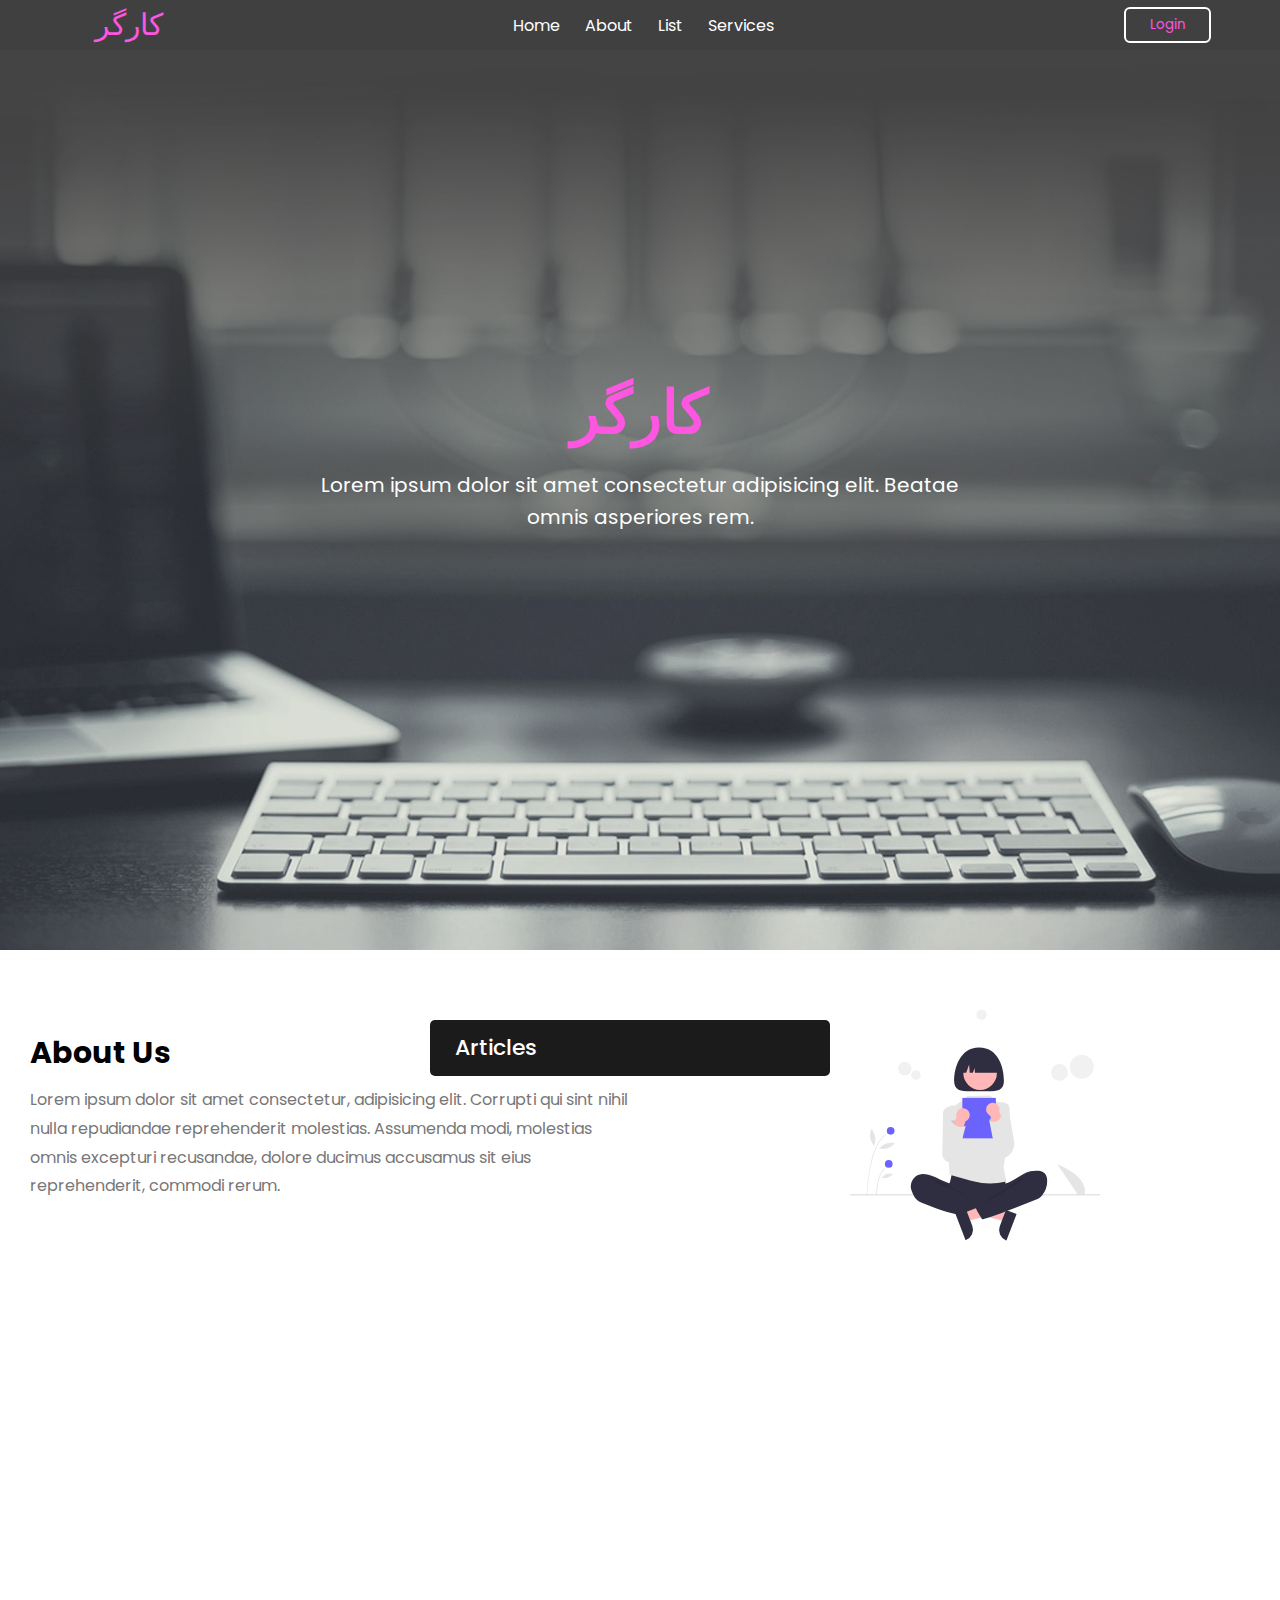
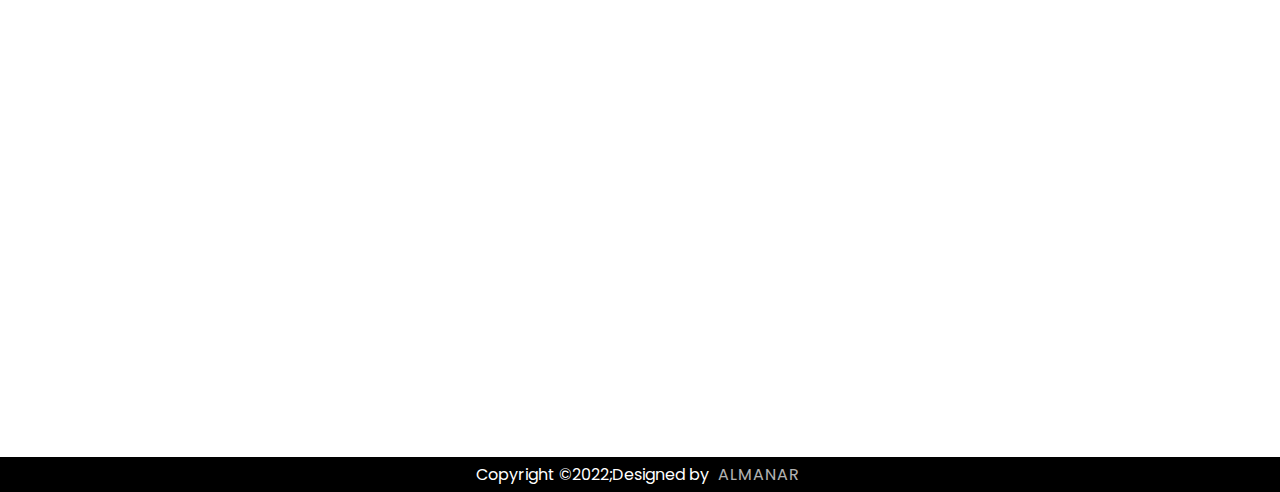
<file: index.html>
<!DOCTYPE html>
<html lang="en">
<head>
    <meta charset="UTF-8">
    <meta http-equiv="X-UA-Compatible" content="IE=edge">
    <meta http-equiv="X-UA_Compatible" content="IE=edge">
    <meta name="viewport" content="width=device-width, initial-scale=1.0">
    <link rel="stylesheet" href="style.css">
    <link rel="stylesheet" href="https://cdnjs.cloudflare.com/ajax/libs/font-awesome/5.15.3/css/all.min.css" integrity="sha512-iBBXm8fW90+nuLcSKlbmrPcLa0OT92xO1BIsZ+ywDWZCvqsWgccV3gFoRBv0z+8dLJgyAHIhR35VZc2oM/gI1w==" crossorigin="anonymous" referrerpolicy="no-referrer" />
    <link rel="stylesheet" href="http://unicons.iconscout.com/release/v4.0.0/css/line.css" />
    <title>Archive</title>
</head>
<body>
    <div class="introduction-text">
        <h1>کارگر</h1>
        <p>Lorem ipsum dolor sit amet consectetur adipisicing elit. Beatae omnis asperiores rem. </p>
    </div>
</div>


    <header class="header">
        <nav class="nav">
            <a href="#" class="nav_logo">کارگر</a>
    
            <ul class="nav_items">
                <li class="nav_item">
                    <a href="#" class="nav_link">Home</a>
                    <a href="#" class="nav_link">About</a>
                    <a href="#" class="nav_link">List</a>
                    <a href="#" class="nav_link">Services</a>
                </li>
            </ul>
    
            <button class="button" id="form-open">Login</button>
        </nav>
    </header>

    <section class="home">
        <div class="form_container">
            <i class="uil uil_times form_close"></i>

            <div class="form login_form">
                <form action="#">
                    <h2>Login</h2>
                    <div class="input_box">
                        <input type="email" placeholder="Enter your email" required>
                        <i class="uil uil-envelope-alt email"></i>
                    </div>
                    <div class="input_box">
                        <input type="password" placeholder="Enter your password" required>
                        <i class="uil uil-lock password"></i>
                        <i class="uil uil-eye-slash pw_hide"></i>
                    </div>

                    <div class="option_field">
                        <span class="checkbox">
                            <input type="checkbox" id="check">
                            <label for="check">Remember me</label>
                        </span>
                        <a href="#" class="forget_pw">Forgot password?</a>
                    </div>

                    <button class="button">Login Now</button>

                    <div class="login_signup">
                        Don't have an account?<a href="#" id="login">Signup</a>
                    </div>
                </form>
            </div>

            <div class="form signup_form">
                <form action="#">
                    <h2>Signup</h2>
                    <div class="input_box">
                        <input type="email" placeholder="Create email" required>
                        <i class="uil uil-envelope-alt email"></i>
                    </div>
                    <div class="input_box">
                        <input type="password" placeholder="Confirm password" required>
                        <i class="uil uil-lock password"></i>
                        <i class="uil uil-eye-slash pw_hide"></i>
                    </div>

                    <div class="input_box">
                        <input type="password" placeholder="Enter your password" required>
                        <i class="uil uil-lock password"></i>
                        <i class="uil uil-eye-slash pw_hide"></i>
                    </div>
                    
                    <button class="button">Signup Now</button>

                    <div class="login_signup">
                        Already have an account?<a href="#" id="signup">Login</a>
                    </div>
                </form>
            </div>
        </div>
    </section>

    <div class="container">
        <div class="about-us" id="about">
            <div class="info-box">
                <h2>About Us</h2>
                <p>Lorem ipsum dolor sit amet consectetur, adipisicing elit. Corrupti qui sint nihil nulla repudiandae reprehenderit molestias. Assumenda modi, molestias omnis excepturi recusandae, dolore ducimus accusamus sit eius reprehenderit, commodi rerum.</p>
            </div>
            <div class="image-box">
                <img class="im" src="undraw_reading_re_29f8.svg" alt="">
            </div>
        </div>

     <!-- Start Articles -->

     <div class="Articles" id="Articles">
        <div class="container">
            <nav>
                <label for="btn" class="button">Articles
                        <!-- <i class="fa fa-caret-down" aria-hidden="true"></i> -->
                </label>
                <input type="checkbox" id="btn">
                <ul class="menu">
                    <li>
                        <label for="btn-1" class="first">Farsi</label>
                        <input type="checkbox" id="btn-1">
                        <ul>
                            <li><a href="farsi/index2.html">Kargar 1</a></li>
                            <li><a href="Magazinefarsi.html">Kargar 2</a></li>
                            <li><a href="#">Kargar 3</a></li>
                        </ul>
                    </li>
                        
                    <li>
                    <label for="btn-2" class="first">English</label>
                            
                        <input type="checkbox" id="btn-2">

                        <ul class="menu">
                            <li><a href="https://heyzine.com/flip-book/4d70320089.html">Kargar 1</a></li>
                            <li><a href="#">Kargar 2</a></li>
                            <li><a href="#">Kargar 3</a></li>
                        </ul>
                    </li>

                    <li>
                        <label for="btn-3" class="first">Arabic</label>
                        <input type="checkbox" id="btn-3">
                        <ul class="menu">
                            <li><a href="https://heyzine.com/flip-book/88a8a67ebb.html">Kargar 1</a></li>
                            <li><a href="#">Kargar 2</a></li>
                            <li><a href="#">Kargar 3</a></li>
                        </ul>
                    </li>
                </ul>   
            </nav>
        </div>
    </div>
        <!--  End Articles -->
    

        <div class="ben">

        </div>






    <footer>
        <!-- <div class="footercontainer">
            <div class="socialicons">
                <a href=""><i class="fa-brands fa-facebook"></i></a>
                <a href=""><i class="fa-brands fa-instagram"></i></a>
                <a href=""><i class="fa-brands fa-twitter"></i></a>
                <a href=""><i class="fa-brands fa-google-plus"></i></a>
                <a href=""><i class="fa-brands fa-youtube"></i></a>
            </div>
            <div class="footerNav">
                <ul>
                    <li><a href="">Home</a></li>
                    <li><a href="">News</a></li>
                    <li><a href="">About</a></li>
                    <li><a href="">Content Us</a></li>
                    <li><a href="">Our Team</a></li>
                </ul>
            </div>
        </div> -->
        <div class="footerBottem">
            <p>Copyright &copy;2022;Designed by <span class="designer">almanar</span></p>
        </div>
    </footer>
    <!-- End footer -->

    <script src="app.js"></script>
</body>
</html>
</file>
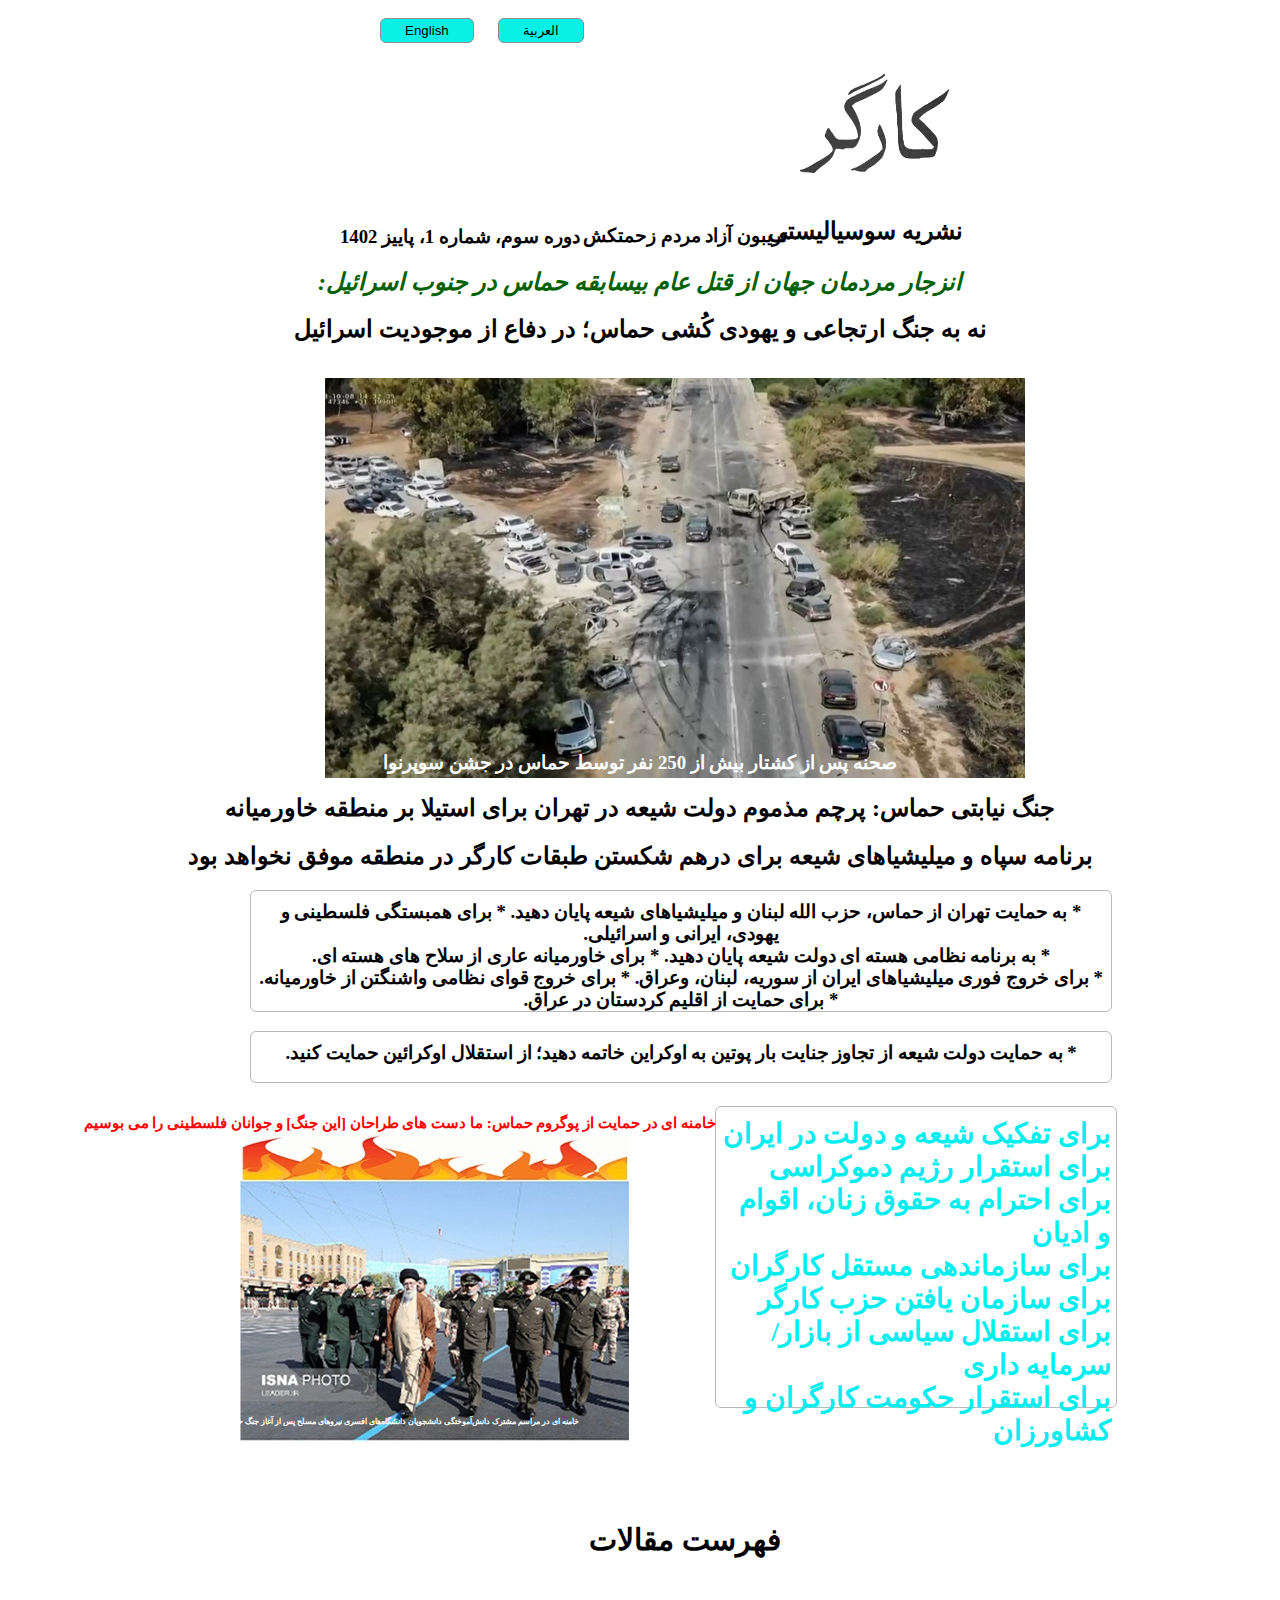
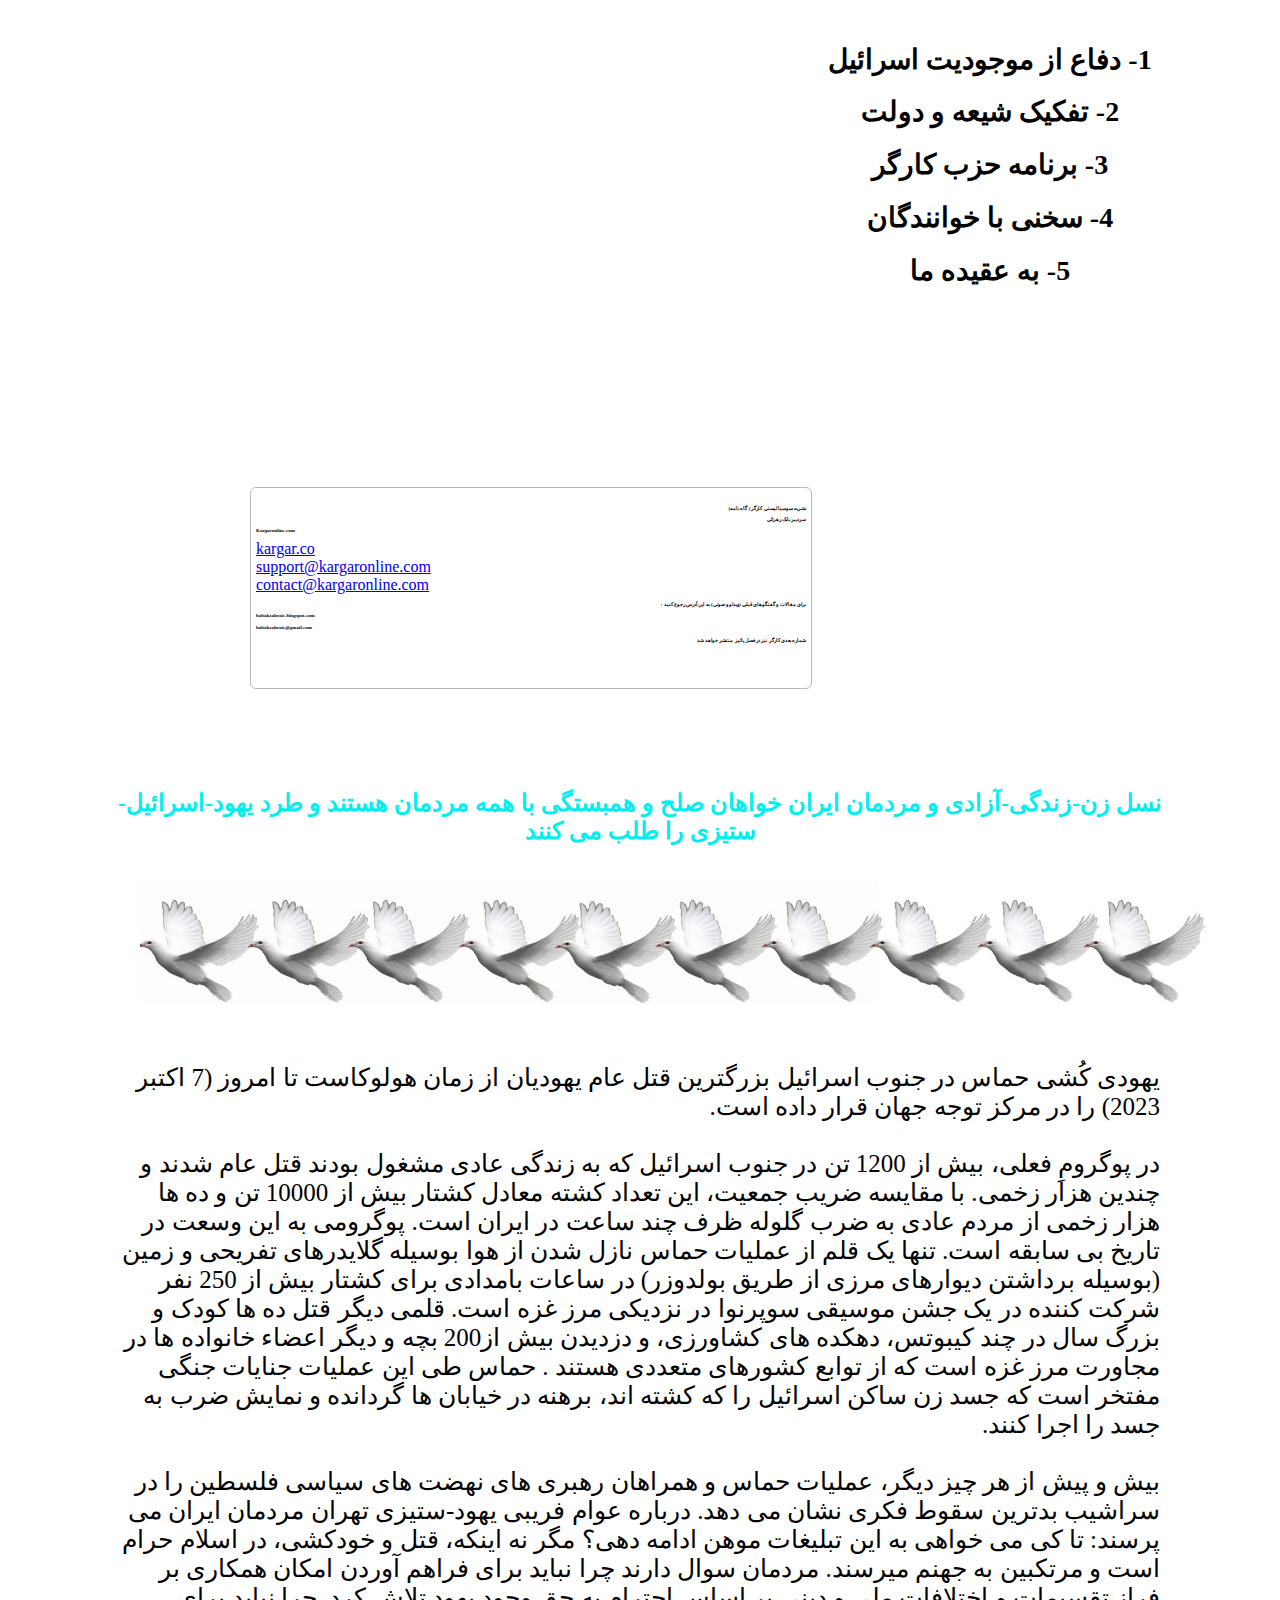
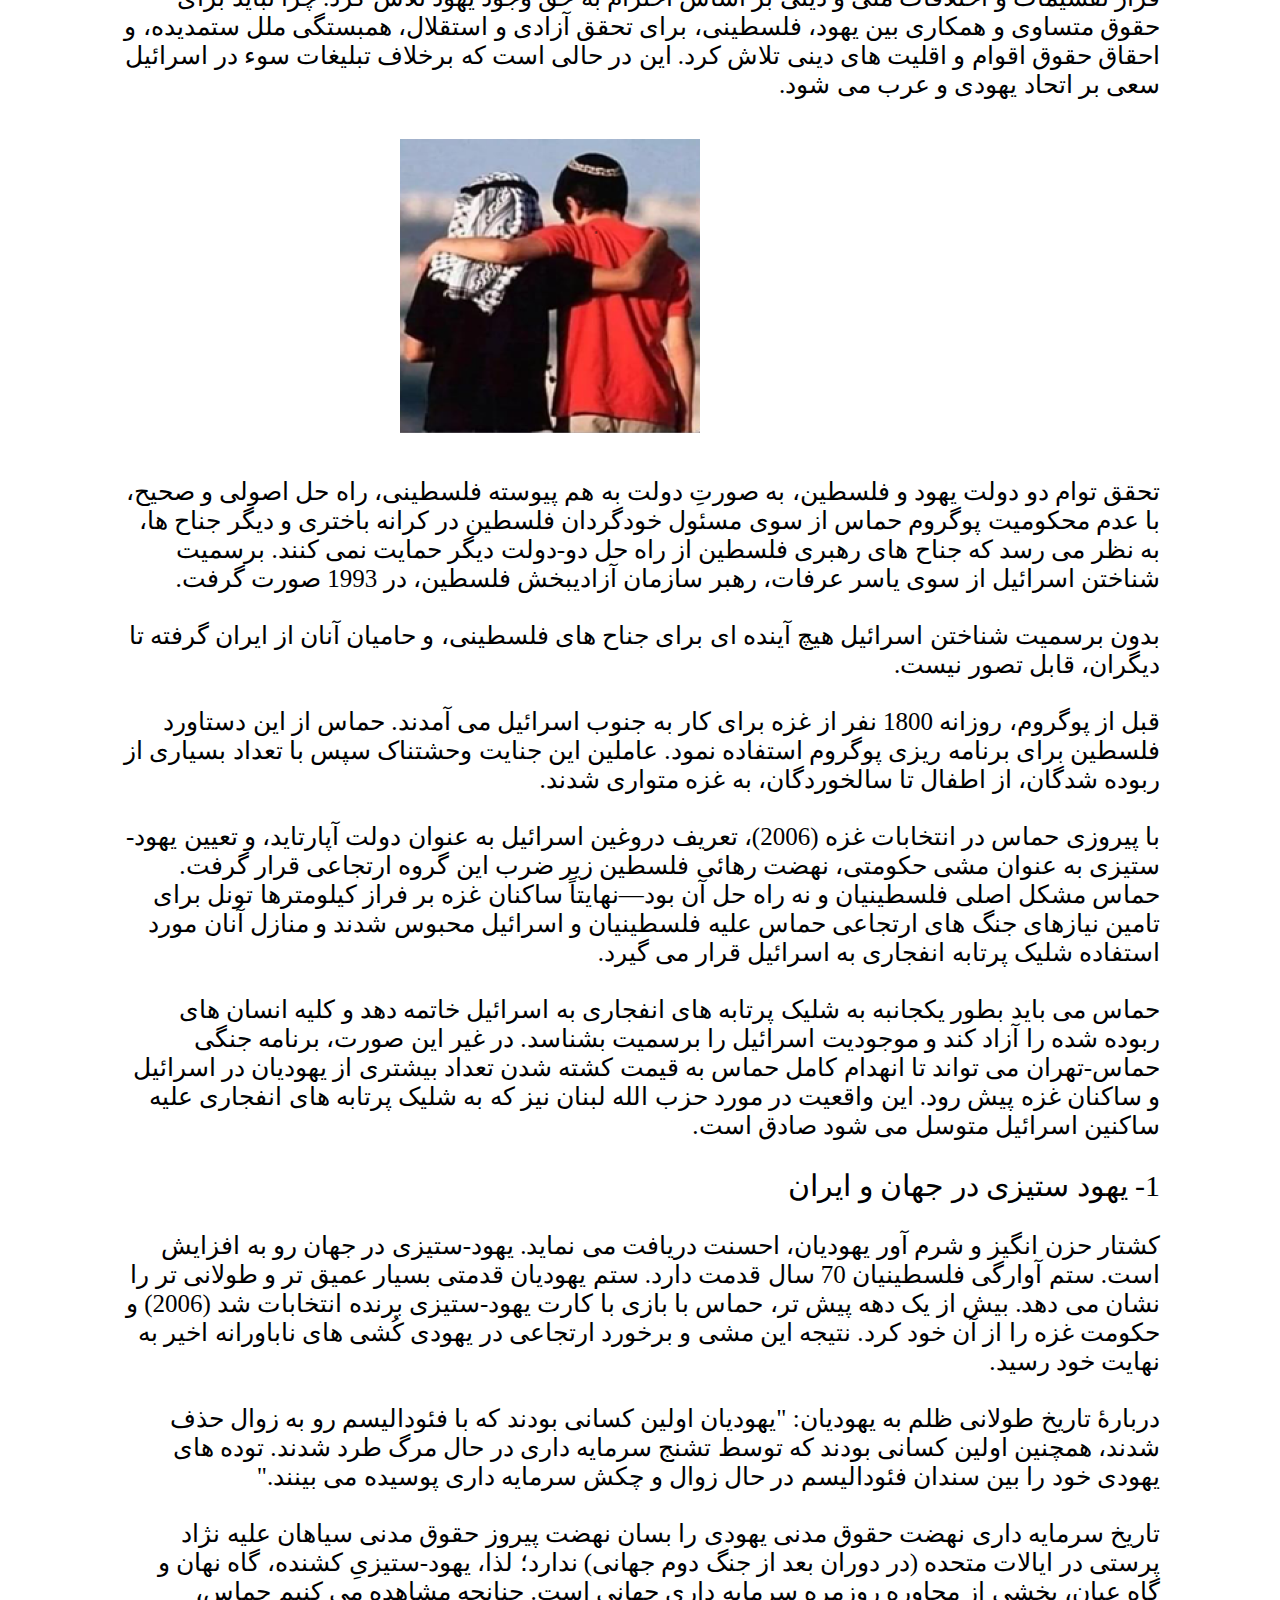
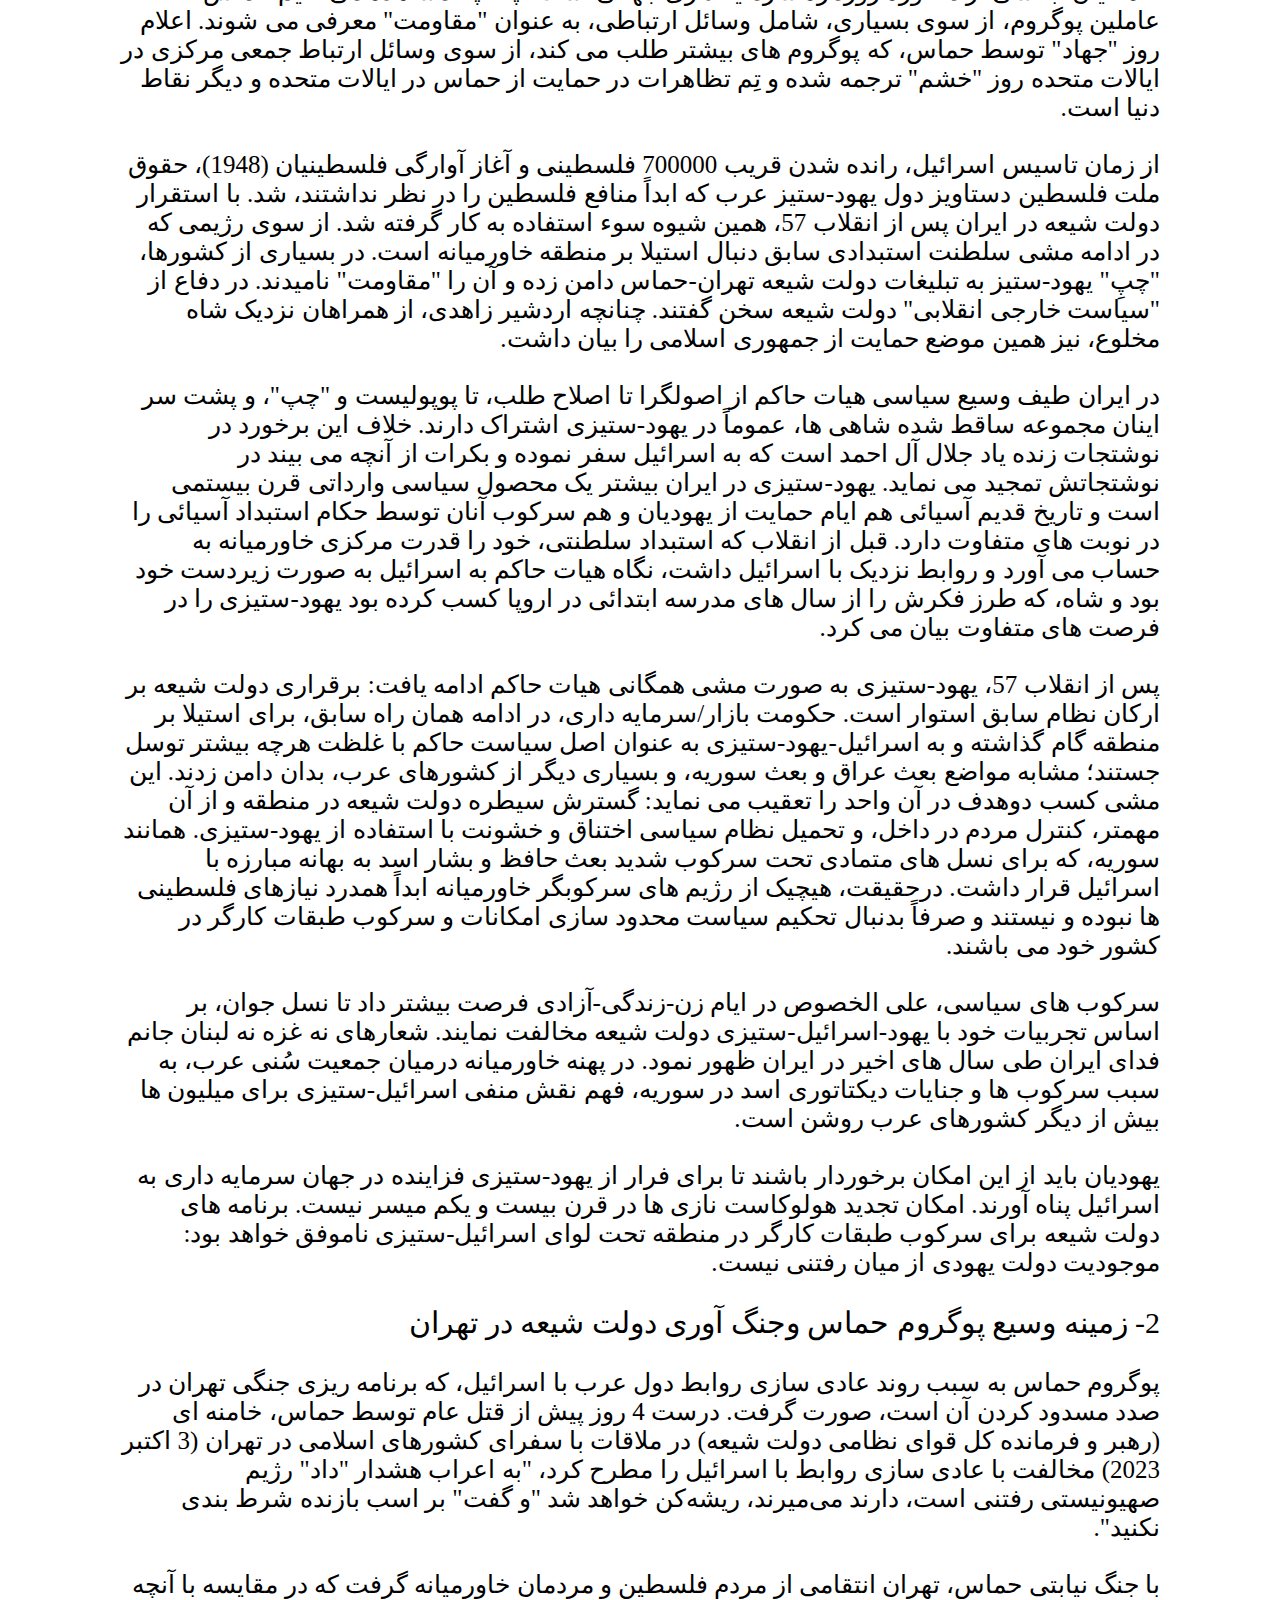
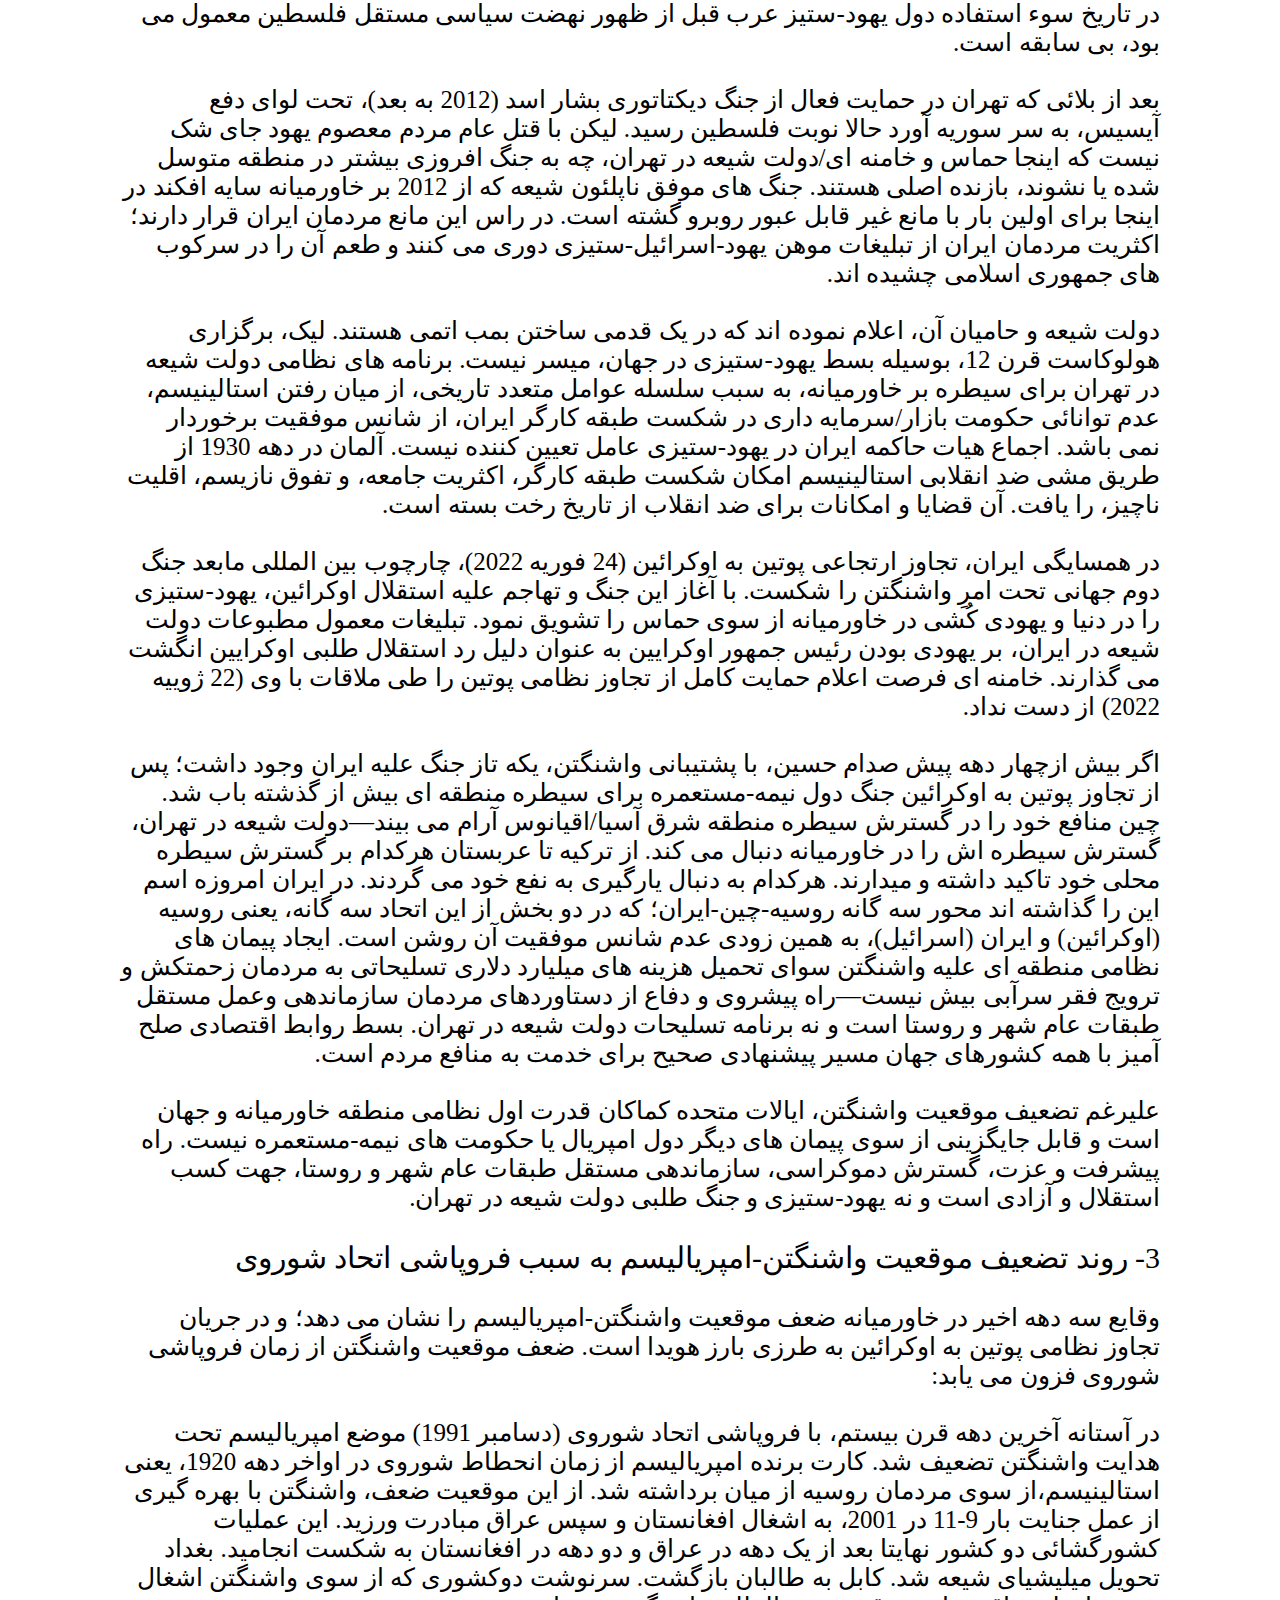
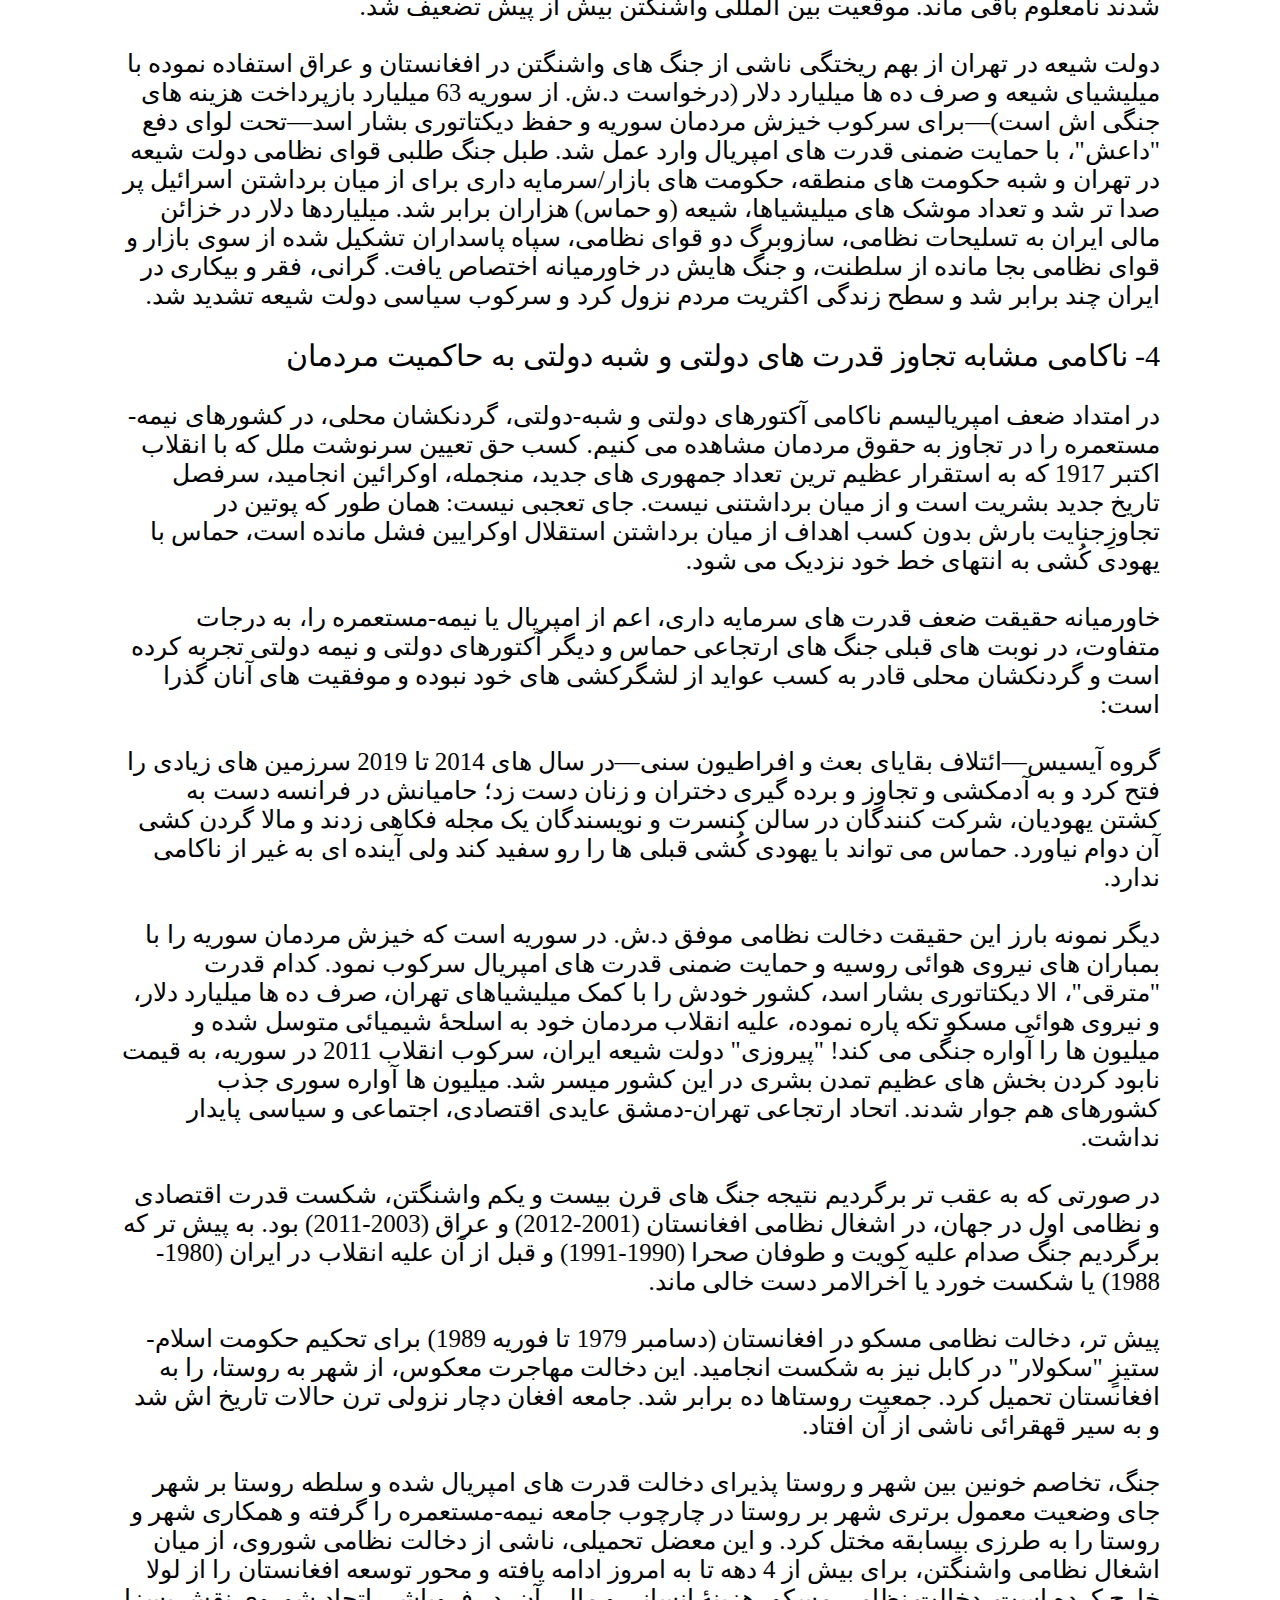
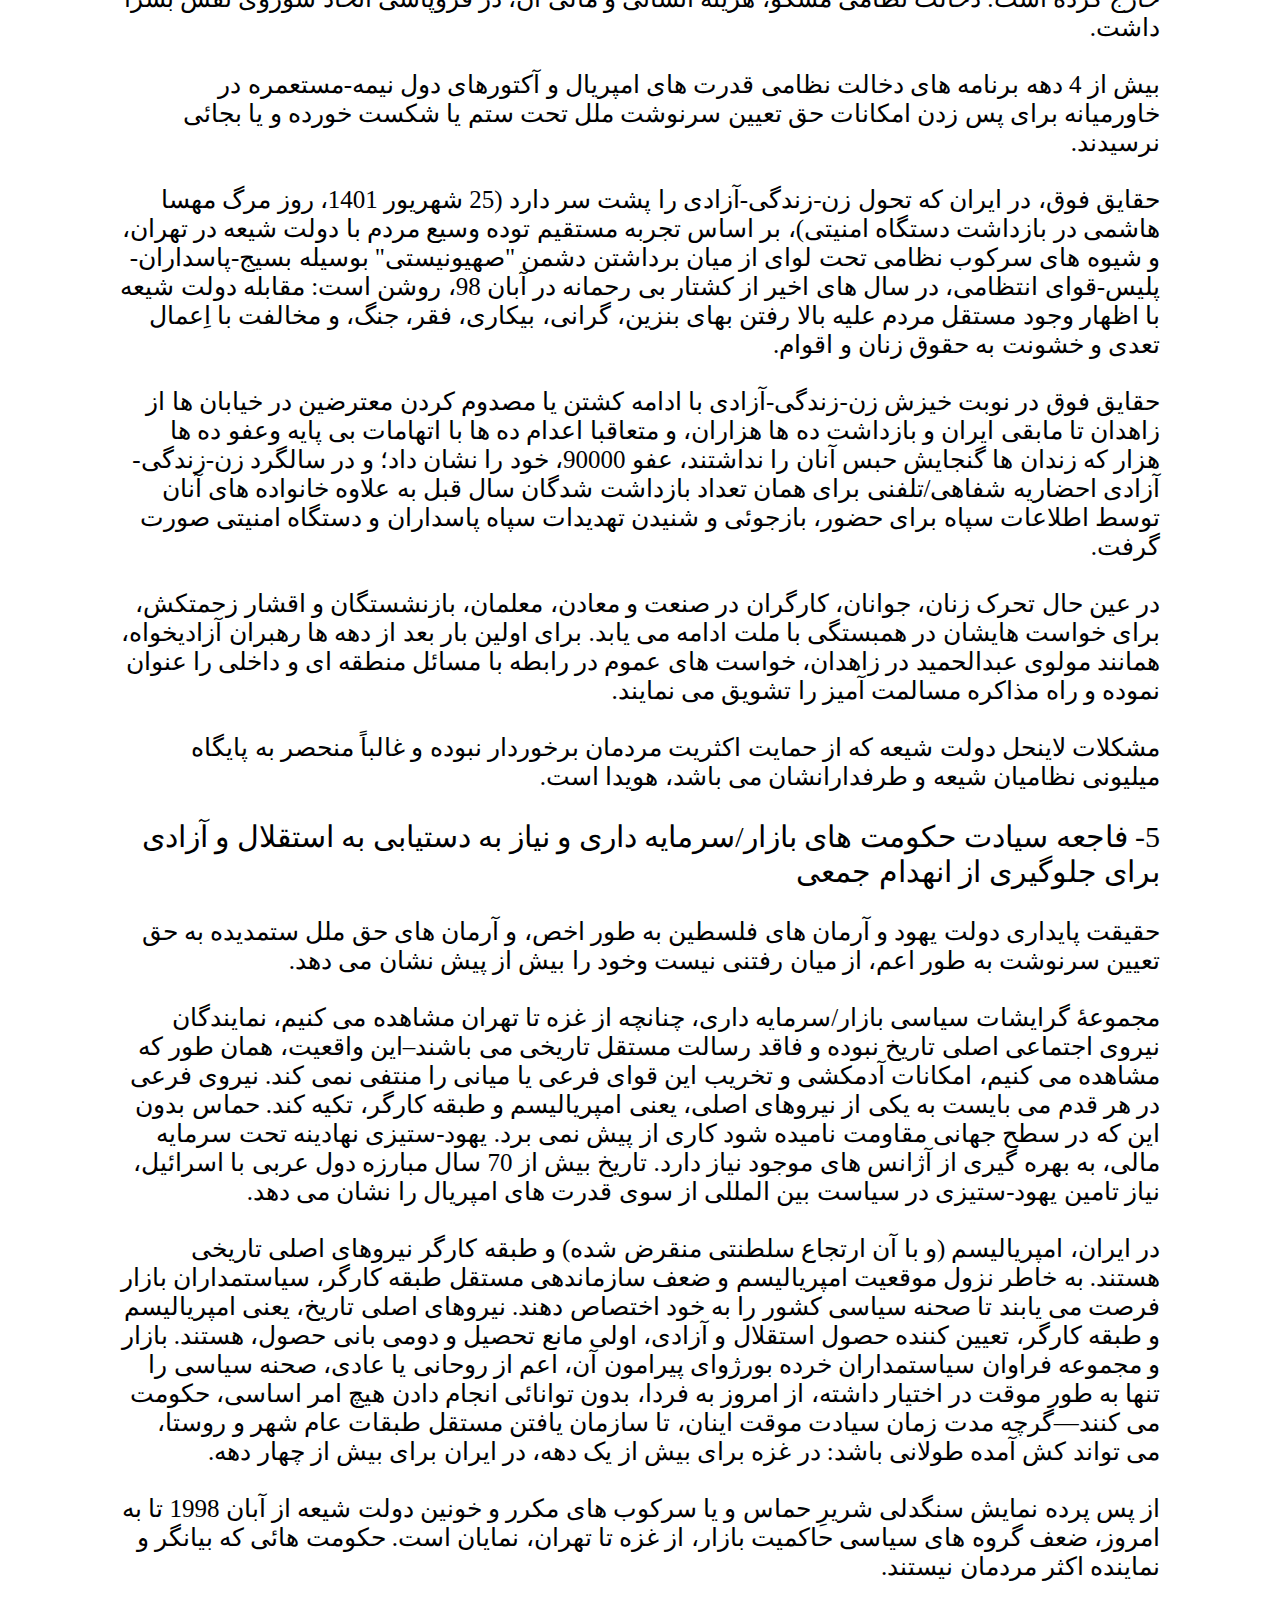
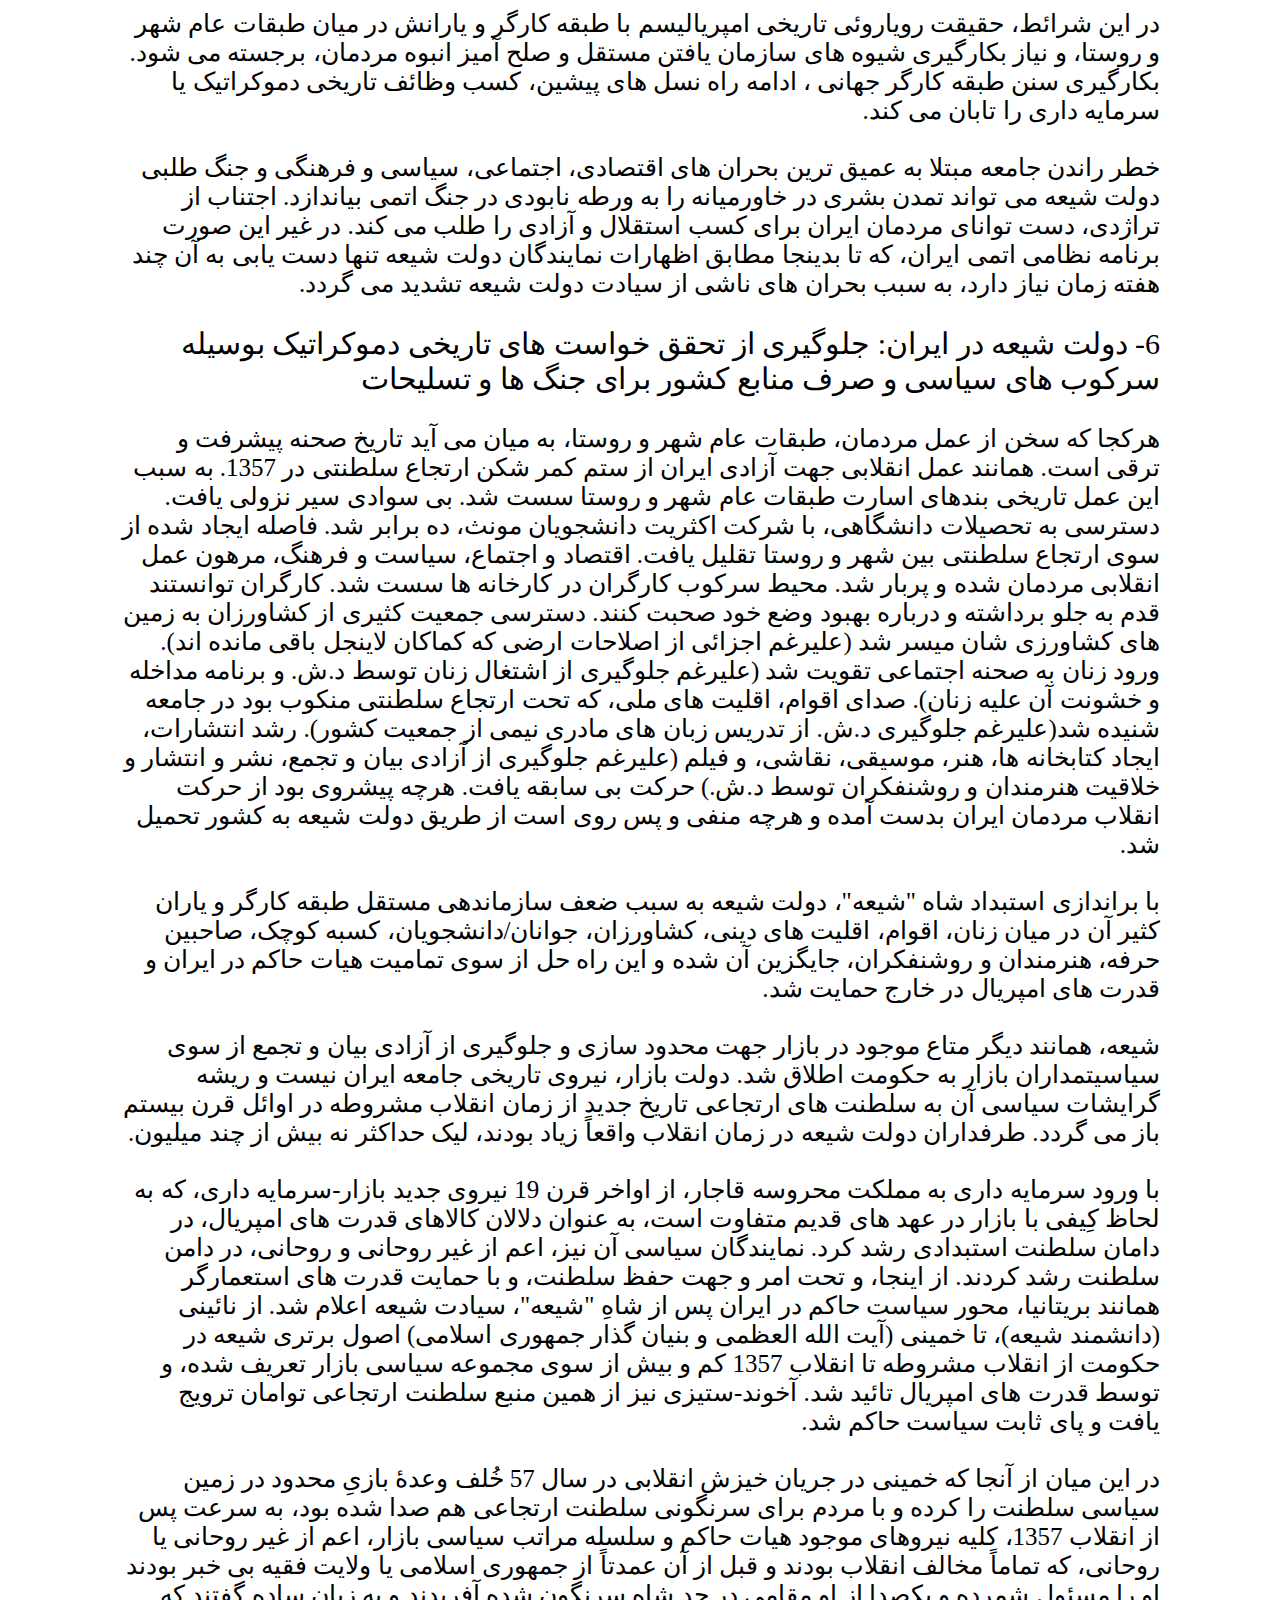
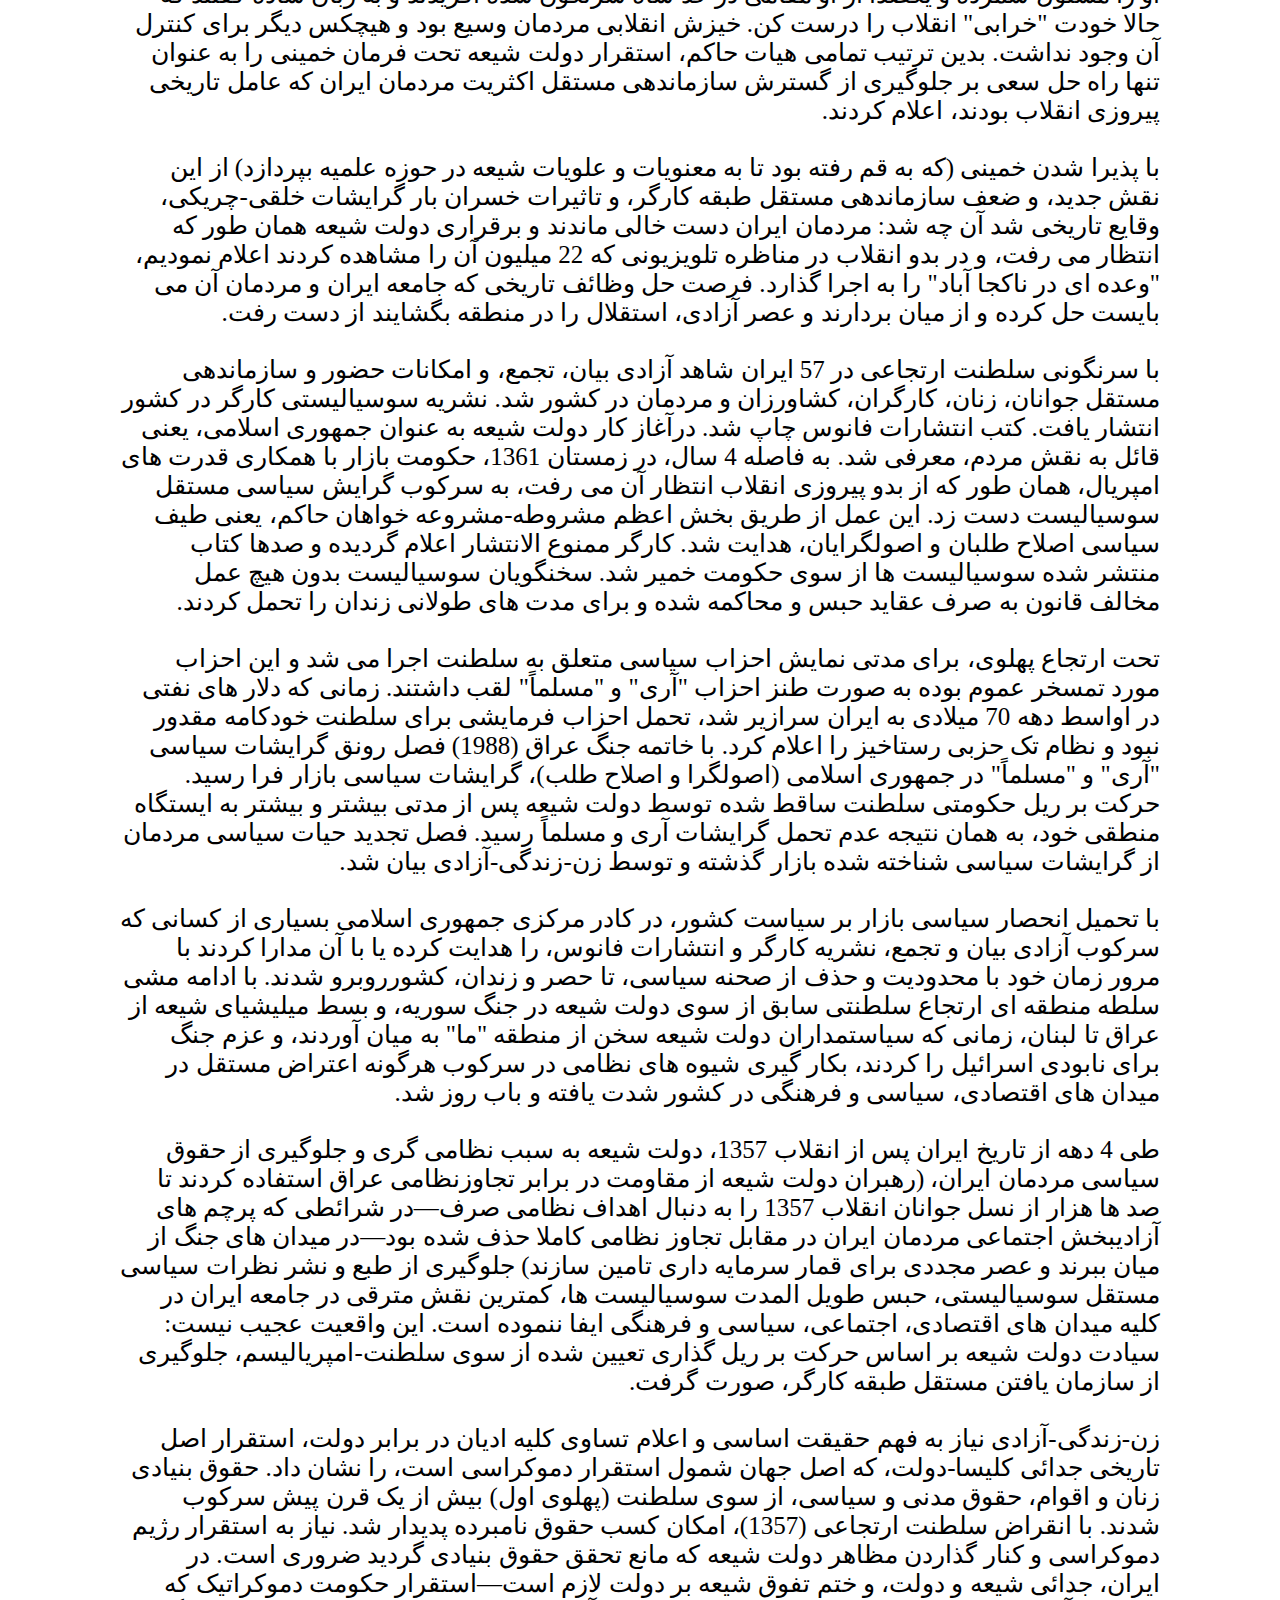
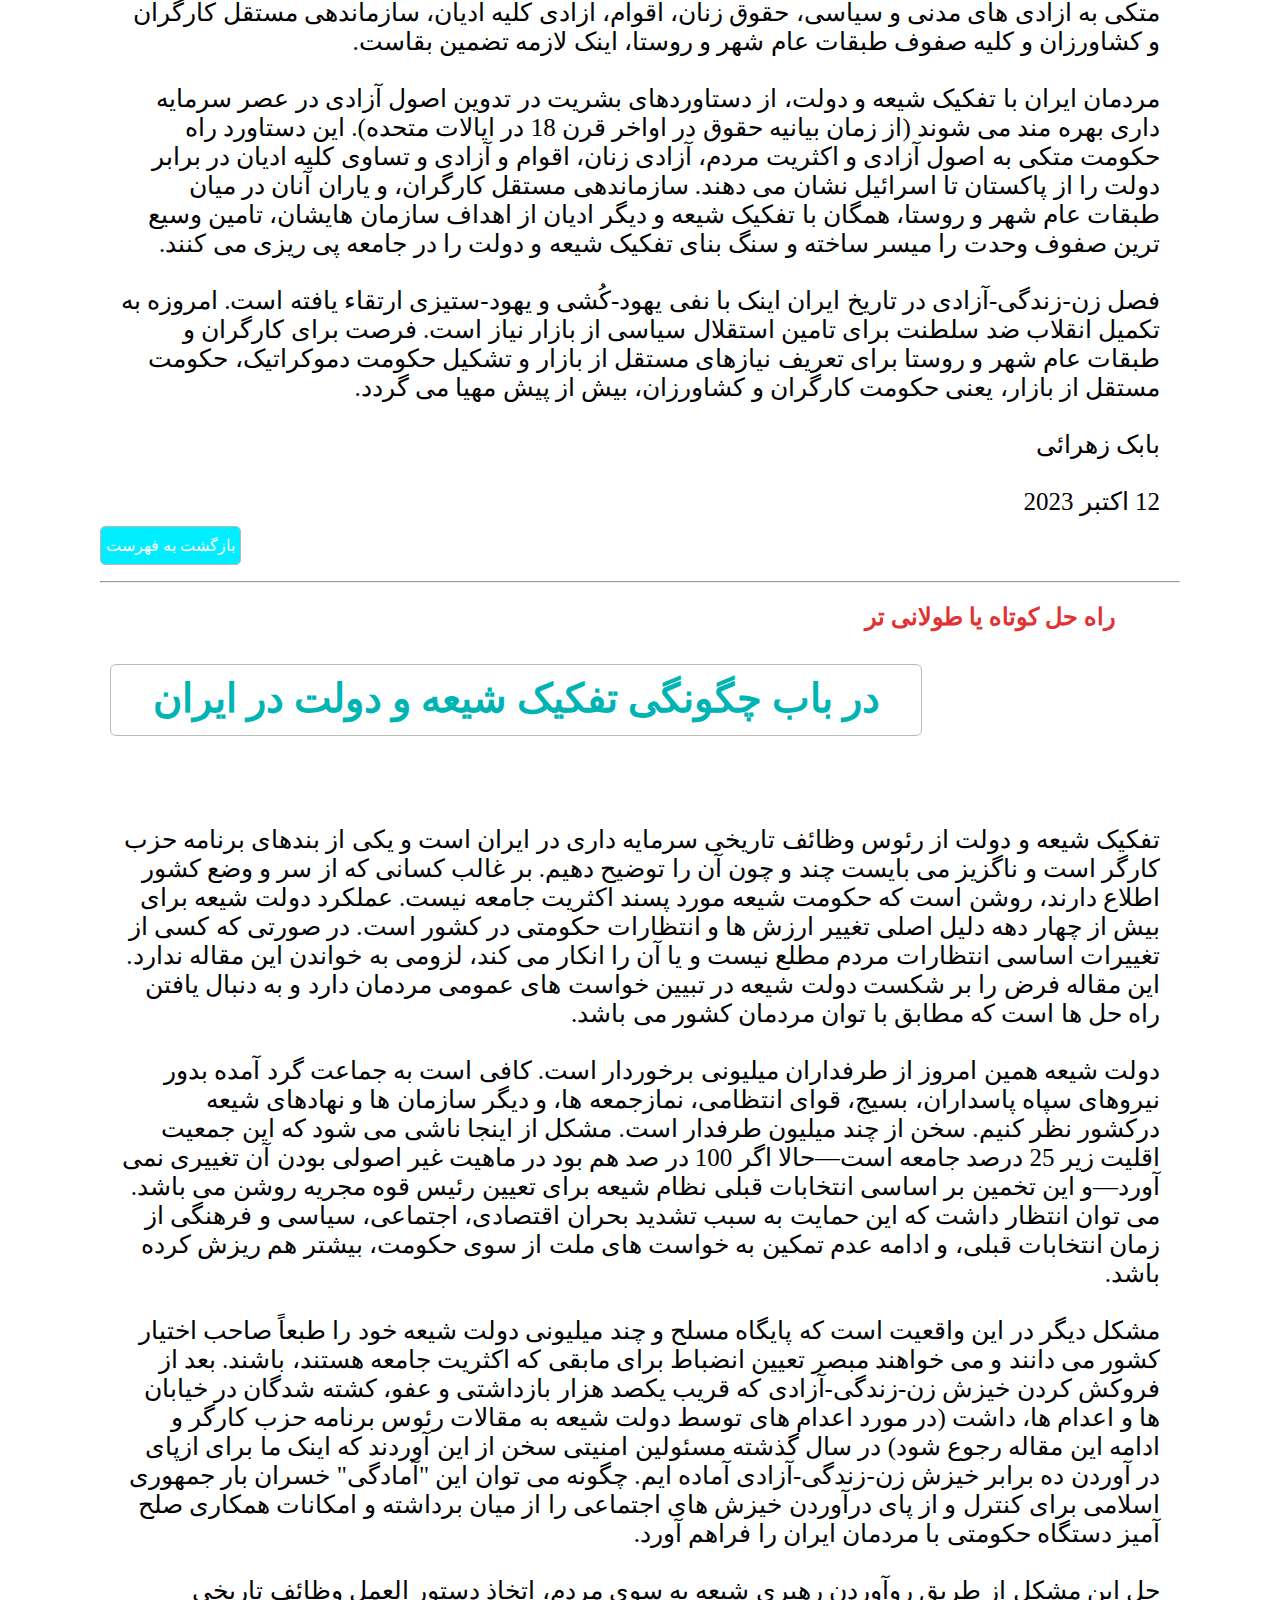
<file: farsi/index2.html>
<!DOCTYPE html>
<html lang="en">
<head>
    <meta charset="UTF-8">
    <meta http-equiv="X-UA-Compatible" content="IE=edge">
    <meta name="viewport" content="width=device-width, initial-scale=1.0">
    <title>Kargar</title>
    <link rel="stylesheet" href="style.css">
</head>
<body>
    <div class="Btn">
        <button class="button1">English</button>
        <button class="button2">العربية</button>
    </div>
    <div>
        <img src="1.png" alt="kargar" class="img1">
    </div>
    
    
    <h2 class="ad1">نشریه سوسیالیستی</h2>
    <h3  class="ad2">تریبون آزاد مردم زحمتكش</h3>
    <h3 class="ad3">دوره سوم، شماره 1، پاییز 1402</h3>
    <h2 class="nn1"><em>انزجار مردمان جهان از قتل عام بیسابقه حماس در جنوب اسرائیل:</em></h2>
    <h2  class="nn2">نه به جنگ ارتجاعی و یهودی کُشی حماس؛ در دفاع از موجودیت اسرائیل</h2>
    <img src="12.jpg" class="img2">
    <h3 class="nn3">صحنه پس از کشتار بیش از 250 نفر توسط حماس در جشن سوپرنوا</h3>
    <h2>جنگ نیابتی حماس: پرچم مذموم دولت شیعه در تهران برای استیلا بر منطقه خاورمیانه</h2>
    <h2>برنامه سپاه و میلیشیاهای شیعه برای درهم شکستن طبقات کارگر در منطقه موفق نخواهد بود</h2>
    <h3 class="nn4">* به حمایت تهران از حماس، حزب الله لبنان و میلیشیاهای شیعه پایان دهید. * برای همبستگی فلسطینی و یهودی، ایرانی و اسرائیلی.<br/>
        * به برنامه نظامی هسته ای دولت شیعه پایان دهید. * برای خاورمیانه عاری از سلاح های هسته ای.<br/>
        * برای خروج فوری میلیشیاهای ایران از سوریه، لبنان، وعراق. * برای خروج قوای نظامی واشنگتن از خاورمیانه.<br/>
        * برای حمايت از اقليم كردستان در عراق.</h3>

    <h3 class="nn5">* به حمایت دولت شیعه از تجاوز جنایت بار پوتین به اوکراین خاتمه دهید؛ از استقلال اوکرائین حمایت کنید.</h3>

    <h2 class="nn6">برای تفکیک شیعه و دولت در ایران<br/>
        برای استقرار رژیم دموکراسی<br/>
        برای احترام به حقوق زنان، اقوام و ادیان<br/>
        برای سازماندهی مستقل کارگران<br/>
        برای سازمان یافتن حزب کارگر<br/>
        برای استقلال سیاسی از بازار/سرمایه داری<br/>
        برای استقرار حکومت کارگران و کشاورزان</h2>

    <img src="wwwwww.jpg" class="imgc">

    <h2 class="nn7">خامنه ای در حمایت از پوگروم حماس: ما
        دست های طراحان [این جنگ] و جوانان
        فلسطینی را می بوسیم   
        </h2>
    
    <h3 class="nn8">خامنه ای در مراسم مشترک دانش‌آموختگی دانشجویان دانشگاه‌های افسری نیروهای مسلح پس از آغاز جنگ حماس</h3>
    
    <h2 id="adrs" class="bbc">فهرست مقالات</h2><br/><br/>
    <h2><a href="#dfaa" class="bb">1- دفاع از موجودیت اسرائیل</a></h2>
    <h2><a href="#tfqq" class="bb">2- تفکیک شیعه و دولت</a></h2>
    <h2><a href="#brnamg" class="bb">3- برنامه حزب کارگر</a></h2>
    <h2><a href="#skhn" class="bb">4- سخنی با خوانندگان</a></h2>
    <h2><a href="#aqid" class="bb">5- به عقیده ما</a></h2>


    <div class="zz">
        <h4 class="xx"> نشريه سوسياليستى کارگر ( گاه نامه)<br/>
            <br/>سردبير بابک زهرائى </h4>
        <h4 class="aa">Kargaronline.com</h4>
        <a href="#kargar.co">kargar.co</a><br/>
        <a href="#support@kargaronline.com">support@kargaronline.com</a><br/>
        <a href="#contact@kargaronline.com">contact@kargaronline.com</a>
        <h4 class="xx">براى مقالات و گفتگوهاى قبلى (ويدئو و صوتى) به اين آدرس رجوع كنيد :</h4>
        <h4 class="aa">babakzahraie.blogspot.com</h4>
        <h4 class="aa">babakzahraie@gmail.com</h4>
        <h4 class="xx">شماره بعدی کارگر نیز در فصل پائیز منتشر خواهد شد</h4>
    </div>

    <!--  Start Article 1 -->

    <h2 class="nnc" id="dfaa">نسل زن-زندگی-آزادی و مردمان ایران خواهان صلح و همبستگی با همه مردمان هستند و طرد یهود-اسرائیل-ستیزی را طلب می کنند 
    </h2>

    <img src="9999.jpg" class="imgcc">
    <p class="nn9">یهودی کُشی حماس در جنوب اسرائیل بزرگترین قتل عام یهودیان از زمان هولوکاست تا امروز (7 اکتبر 2023) را در مرکز توجه جهان قرار داده است.<br/><br/>

        در پوگرومِ فعلی، بیش از 1200 تن در جنوب اسرائیل که به زندگی عادی مشغول بودند قتل عام شدند و چندین هزار زخمی. با مقایسه ضریب جمعیت، این تعداد کشته معادل کشتار بیش از 10000 تن و ده ها هزار زخمی از مردم عادی به ضرب گلوله ظرف چند ساعت در ایران است. پوگرومی به این وسعت در تاریخ بی سابقه است. تنها یک قلم از عملیات حماس نازل شدن از هوا بوسیله گلایدرهای تفریحی و زمین (بوسیله برداشتن دیوارهای مرزی از طریق بولدوزر) در ساعات بامدادی برای کشتار بیش از 250 نفر شرکت کننده در یک جشن موسیقی سوپرنوا در نزدیکی مرز غزه است. قلمی دیگر قتل ده ها کودک و بزرگ سال در چند کیبوتس، دهکده های کشاورزی، و دزدیدن بیش از200 بچه و دیگر اعضاء خانواده ها در مجاورت مرز غزه است که از توابع کشورهای متعددی هستند . حماس طی این عملیات جنایات جنگی مفتخر است که جسد زن ساکن اسرائیل را که کشته اند، برهنه در خیابان ها گردانده و نمایش ضرب به جسد را اجرا کنند.<br/> <br/>
        
        بیش و پیش از هر چیز دیگر، عملیات حماس و همراهان رهبری های نهضت های سیاسی فلسطین را در سراشیب بدترین سقوط فکری نشان می دهد. درباره عوام فریبی یهود-ستیزی تهران مردمان ایران می پرسند: تا کی می خواهی به این تبلیغات موهن ادامه دهی؟ مگر نه اینکه، قتل و خودکشی، در اسلام حرام است و مرتکبین به جهنم میرسند. مردمان سوال دارند چرا نباید برای فراهم آوردن امکان همکاری بر فراز تقسیمات و اختلافات ملی و دینی بر اساس احترام به حق وجود یهود تلاش کرد. چرا نباید برای حقوق متساوی و همکاری بین یهود، فلسطینی، برای تحقق آزادی و استقلال، همبستگی ملل ستمدیده، و احقاق حقوق اقوام و اقلیت های دینی تلاش کرد. این در حالی است که برخلاف تبلیغات سوء در اسرائیل سعی بر اتحاد یهودی و عرب می شود.</p>
    
    <img src="2.png" class="img3">
    
    <p>تحقق توام دو دولت یهود و فلسطین، به صورتِ دولت به هم پیوسته فلسطینی، راه حل اصولی و صحیح، با عدم محکومیت پوگروم حماس از سوی مسئول خودگردان فلسطین در کرانه باختری و دیگر جناح ها، به نظر می رسد که جناح های رهبری فلسطین از راه حل دو-دولت دیگر حمایت نمی کنند. برسمیت شناختن اسرائیل از سوی یاسر عرفات، رهبر سازمان آزادیبخش فلسطین، در 1993 صورت گرفت.<br/><br/>

        بدون برسمیت شناختن اسرائیل هیچ آینده ای برای جناح های فلسطینی، و حامیان آنان از ایران گرفته تا دیگران، قابل تصور نیست.<br/><br/>
        
        قبل از پوگروم، روزانه 1800 نفر از غزه برای کار به جنوب اسرائیل می آمدند. حماس از این دستاورد فلسطین برای برنامه ریزی پوگروم استفاده نمود. عاملین این جنایت وحشتناک سپس با تعداد بسیاری از ربوده شدگان، از اطفال تا سالخوردگان، به غزه متواری شدند.<br/><br/>
        
        با پیروزی حماس در انتخابات غزه (2006)، تعریف دروغین اسرائیل به عنوان دولت آپارتاید، و تعیین یهود-ستیزی به عنوان مشی حکومتی، نهضت رهائی فلسطین زیر ضرب این گروه ارتجاعی قرار گرفت. حماس مشکل اصلی فلسطینیان و نه راه حل آن بود—نهایتاً ساکنان غزه بر فراز کیلومترها تونل برای تامین نیازهای جنگ های ارتجاعی حماس علیه فلسطینیان و اسرائیل محبوس شدند و منازل آنان مورد استفاده شلیک پرتابه انفجاری به اسرائیل قرار می گیرد.<br/><br/>
         
        حماس می باید بطور یکجانبه به شلیک پرتابه های انفجاری به اسرائیل خاتمه دهد و کلیه انسان های ربوده شده را آزاد کند و موجودیت اسرائیل را برسمیت بشناسد. در غیر این صورت، برنامه جنگی حماس-تهران می تواند تا انهدام کامل حماس به قیمت کشته شدن تعداد بیشتری از یهودیان در اسرائیل و ساکنان غزه پیش رود. این واقعیت در مورد حزب الله لبنان نیز که به شلیک پرتابه های انفجاری علیه ساکنین اسرائیل متوسل می شود صادق است.<br/> <br/>
        
       <span> 1- یهود ستیزی در جهان و ایران</span><br/><br/>
        
        کشتار حزن انگیز و شرم آور یهودیان، احسنت دریافت می نماید. یهود-ستیزی در جهان رو به افزایش است. ستم آوارگی فلسطینیان 70 سال قدمت دارد. ستم یهودیان قدمتی بسیار عمیق تر و طولانی تر را نشان می دهد. بیش از یک دهه پیش تر، حماس با بازی با کارت یهود-ستیزی برنده انتخابات شد (2006) و حکومت غزه را از آن خود کرد. نتیجه این مشی و برخورد ارتجاعی در یهودی کُشی های ناباورانه اخیر به نهایت خود رسید.<br/><br/>
        
        دربارۀ تاریخ طولانی ظلم به یهودیان: "یهودیان اولین کسانی بودند که با فئودالیسم رو به زوال حذف شدند، همچنین اولین کسانی بودند که توسط تشنج سرمایه داری در حال مرگ طرد شدند. توده های یهودی خود را بین سندان فئودالیسم در حال زوال و چکش سرمایه داری پوسیده می بینند."<br/><br/>
          
        تاریخ سرمایه داری نهضت حقوق مدنی یهودی را بسان  نهضت پیروز حقوق مدنی سیاهان علیه نژاد پرستی در ایالات متحده (در دوران بعد از جنگ دوم جهانی) ندارد؛ لذا، یهود-ستیزیِ کشنده، گاه نهان و گاه عیان، بخشی از محاوره روزمره سرمایه داری جهانی است. چنانچه مشاهده می کنیم حماس، عاملین پوگروم، از سوی بسیاری، شامل وسائل ارتباطی، به عنوان "مقاومت" معرفی می شوند. اعلام روز "جهاد" توسط حماس، که پوگروم های بیشتر طلب می کند، از سوی وسائل ارتباط جمعی مرکزی در ایالات متحده روز "خشم" ترجمه شده و تِم تظاهرات در حمایت از حماس در ایالات متحده و دیگر نقاط دنیا است.<br/><br/>
        
        از زمان تاسیس اسرائیل، رانده شدن قریب  700000 فلسطینی و آغاز آوارگی فلسطینیان (1948)، حقوق ملت فلسطین دستاویز دول یهود-ستیز عرب که ابداً منافع فلسطین را در نظر نداشتند، شد. با استقرار دولت شیعه در ایران پس از انقلاب 57، همین شیوه سوء استفاده به کار گرفته شد. از سوی رژیمی که در ادامه مشی سلطنت استبدادی سابق دنبال استیلا بر منطقه خاورمیانه است. در بسیاری از کشورها، "چپِ" یهود-ستیز به تبلیغات دولت شیعه تهران-حماس دامن زده و آن را "مقاومت" نامیدند. در دفاع از "سیاست خارجی انقلابی" دولت شیعه سخن گفتند. چنانچه اردشیر زاهدی، از همراهان نزدیک شاه مخلوع، نیز همین موضع حمایت از جمهوری اسلامی را بیان داشت.<br/><br/>
        
        در ایران طیف وسیع سیاسی هیات حاکم از اصولگرا تا اصلاح طلب، تا پوپولیست و "چپ"، و پشت سر اینان مجموعه ساقط شده شاهی ها، عموماً در یهود-ستیزی اشتراک دارند. خلاف این برخورد در نوشتجات زنده یاد جلال آل احمد است که به اسرائیل سفر نموده و بکرات از آنچه می بیند در نوشتجاتش تمجید می نماید. یهود-ستیزی در ایران بیشتر یک محصول سیاسی وارداتی قرن بیستمی است و تاریخ قدیم آسیائی هم ایام حمایت از یهودیان و هم سرکوب آنان توسط حکام استبداد آسیائی را در نوبت های متفاوت دارد. قبل از انقلاب که استبداد سلطنتی، خود را قدرت مرکزی خاورمیانه به حساب می آورد و روابط نزدیک با اسرائیل داشت، نگاه هیات حاکم به اسرائیل  به صورت زیردست خود بود و شاه، که طرز فکرش را از سال های مدرسه ابتدائی در اروپا کسب کرده بود یهود-ستیزی را در فرصت های متفاوت بیان می کرد.<br/><br/>
         
        پس از انقلاب 57، یهود-ستیزی به صورت مشی همگانی هیات حاکم ادامه یافت: برقراری دولت شیعه بر ارکان نظام سابق استوار است. حکومت بازار/سرمایه داری، در ادامه همان راه سابق، برای استیلا بر منطقه گام گذاشته و به اسرائیل-یهود-ستیزی به عنوان اصل سیاست حاکم با غلظت هرچه بیشتر توسل جستند؛ مشابه مواضع بعث عراق و بعث سوریه، و بسیاری دیگر از کشورهای عرب، بدان دامن زدند. این مشی کسب دوهدف در آن واحد را تعقیب می نماید: گسترش سیطره دولت شیعه در منطقه و از آن مهمتر، کنترل مردم در داخل، و تحمیل نظام سیاسی اختناق و خشونت با استفاده از یهود-ستیزی. همانند سوریه، که برای نسل های متمادی تحت سرکوب شدید بعث حافظ و بشار اسد به بهانه مبارزه با اسرائیل قرار داشت. درحقیقت، هیچیک از رژیم های سرکوبگر خاورمیانه ابداً همدرد نیازهای فلسطینی ها نبوده و نیستند و صرفاً بدنبال تحکیم سیاست محدود سازی امکانات و سرکوب طبقات کارگر در کشور خود می باشند.<br/><br/>
        
        سرکوب های سیاسی، علی الخصوص در ایام زن-زندگی-آزادی فرصت بیشتر داد تا نسل جوان، بر اساس تجربیات خود با یهود-اسرائیل-ستیزی دولت شیعه مخالفت نمایند. شعارهای نه غزه نه لبنان جانم فدای ایران طی سال های اخیر در ایران ظهور نمود. در پهنه خاورمیانه درمیان جمعیت سُنی عرب، به سبب سرکوب ها و جنایات دیکتاتوری اسد در سوریه، فهم نقش منفی اسرائیل-ستیزی برای میلیون ها بیش از دیگر کشورهای عرب روشن است.<br/><br/>
         
        یهودیان باید  از این امکان برخوردار باشند تا برای فرار از یهود-ستیزی فزاینده در جهان سرمایه داری به اسرائیل پناه آورند. امکان تجدید هولوکاست نازی ها در قرن بیست و یکم میسر نیست. برنامه های دولت شیعه برای سرکوب طبقات کارگر در منطقه تحت لوای اسرائیل-ستیزی ناموفق خواهد بود: موجودیت دولت یهودی از میان رفتنی نیست.<br/><br/>
        
        <span>2- زمینه وسیع پوگروم حماس وجنگ آوری دولت شیعه در تهران</span><br/><br>
        
        پوگروم حماس به سبب روند عادی سازی روابط دول عرب با اسرائیل، که برنامه ریزی جنگی تهران در صدد مسدود کردن آن است، صورت گرفت. درست 4 روز پیش از قتل عام توسط حماس، خامنه ای (رهبر و فرمانده کل قوای نظامی دولت شیعه) در ملاقات با سفرای کشورهای اسلامی در تهران (3 اکتبر 2023) مخالفت با عادی سازی روابط با اسرائیل را مطرح کرد، "به اعراب هشدار  "داد" رژیم صهیونیستی رفتنی است، دارند می‌میرند، ریشه‌کن خواهد شد "و گفت" بر اسب بازنده شرط بندی نکنید".<br/><br/>
         
        با جنگ نیابتی حماس، تهران انتقامی از مردم فلسطین و مردمان خاورمیانه گرفت که در مقایسه با آنچه در تاریخ سوء استفاده دول یهود-ستیز عرب قبل از ظهور نهضت سیاسی مستقل فلسطین معمول می بود، بی سابقه است.<br/><br/>
         
        بعد از بلائی که تهران در حمایت فعال از جنگ دیکتاتوری بشار اسد (2012 به بعد)، تحت لوای دفع آیسیس، به سر سوریه آورد حالا نوبت فلسطین رسید. لیکن با قتل عام مردم معصوم یهود جای شک نیست که اینجا حماس و خامنه ای/دولت شیعه در تهران، چه به جنگ افروزی بیشتر در منطقه متوسل شده یا نشوند، بازنده اصلی هستند. جنگ های موفق ناپلئون شیعه که از 2012 بر خاورمیانه سایه افکند در اینجا برای اولین بار با مانع غیر قابل عبور روبرو گشته است. در راس این مانع مردمان ایران قرار دارند؛ اکثریت مردمان ایران از تبلیغات موهن یهود-اسرائیل-ستیزی دوری می کنند و طعم آن را در سرکوب های جمهوری اسلامی چشیده اند.<br/><br/>
        
        دولت شیعه و حامیان آن، اعلام نموده اند که در یک قدمی ساختن بمب اتمی هستند. لیک، برگزاری هولوکاست قرن 12، بوسیله بسط یهود-ستیزی در جهان، میسر نیست. برنامه های نظامی دولت شیعه در تهران برای سیطره بر خاورمیانه، به سبب سلسله عوامل متعدد تاریخی، از میان رفتن استالینیسم، عدم توانائی حکومت بازار/سرمایه داری در شکست طبقه کارگر ایران، از شانس موفقیت برخوردار نمی باشد. اجماع هیات حاکمه ایران در یهود-ستیزی عامل تعیین کننده نیست. آلمان در دهه 1930 از طریق مشی ضد انقلابی استالینیسم امکان شکست طبقه کارگر، اکثریت جامعه، و تفوق نازیسم، اقلیت ناچیز، را یافت. آن قضایا و امکانات برای ضد انقلاب از تاریخ رخت بسته است.<br/><br/>
        
        در همسایگی ایران، تجاوز ارتجاعی پوتین به اوکرائین (24 فوریه 2022)، چارچوب بین المللی مابعد جنگ دوم جهانی تحت امرِ واشنگتن را شکست. با آغاز این جنگ و تهاجم علیه استقلال اوکرائین، یهود-ستیزی را در دنیا و یهودی کُشی در خاورمیانه از سوی حماس را تشویق نمود. تبلیغات معمول مطبوعات دولت شیعه در ایران، بر یهودی بودن رئیس جمهور اوکرایین به عنوان دلیل رد استقلال طلبی اوکرایین انگشت می گذارند. خامنه ای فرصت اعلام حمایت کامل از تجاوز نظامی پوتین را طی ملاقات با وی (22 ژوییه 2022) از دست نداد.<br/><br/>
        
        اگر بیش ازچهار دهه پیش صدام حسین، با پشتیبانی واشنگتن، یکه تاز جنگ علیه ایران وجود داشت؛ پس از تجاوز پوتین به اوکرائین جنگ دول نیمه-مستعمره برای سیطره منطقه ای بیش از گذشته باب شد. چین منافع خود را در گسترش سیطره منطقه شرق آسیا/اقیانوس آرام می بیند—دولت شیعه در تهران، گسترش سیطره اش را در خاورمیانه دنبال می کند. از ترکیه تا عربستان هرکدام بر گسترش سیطره محلی خود تاکید داشته و میدارند. هرکدام به دنبال یارگیری به نفع خود می گردند. در ایران امروزه اسم این را گذاشته اند محور سه گانه روسیه-چین-ایران؛ که در دو بخش از این اتحاد سه گانه، یعنی روسیه (اوکرائین) و ایران (اسرائیل)، به همین زودی عدم شانس موفقیت آن روشن است. ایجاد پیمان های نظامی منطقه ای علیه واشنگتن سوای تحمیل هزینه های میلیارد دلاری تسلیحاتی به مردمان زحمتکش و ترویج فقر سرآبی بیش نیست—راه پیشروی و دفاع از دستاوردهای مردمان سازماندهی وعمل مستقل طبقات عام شهر و روستا است و نه برنامه تسلیحات دولت شیعه در تهران. بسط روابط اقتصادی صلح آمیز با همه کشورهای جهان مسیر پیشنهادی صحیح برای خدمت به منافع مردم است.<br/><br/>
        
        علیرغم تضعیف موقعیت واشنگتن، ایالات متحده کماکان قدرت اول نظامی منطقه خاورمیانه و جهان است و قابل جایگزینی از سوی پیمان های دیگر دول امپریال یا حکومت های نیمه-مستعمره نیست. راه پیشرفت و عزت، گسترش دموکراسی، سازماندهی مستقل طبقات عام شهر و روستا، جهت کسب استقلال و آزادی است و نه یهود-ستیزی و جنگ طلبی دولت شیعه در تهران.<br/><br/>
        
        <span>3- روند تضعیف موقعیت واشنگتن-امپریالیسم به سبب فروپاشی اتحاد شوروی
        </span>  <br/> <br/>     
        وقایع سه دهه اخیر در خاورمیانه ضعف موقعیت واشنگتن-امپریالیسم را نشان می دهد؛ و در جریان تجاوز نظامی پوتین به اوکرائین به طرزی بارز هویدا است. ضعف موقعیت واشنگتن از زمان فروپاشی شوروی  فزون می یابد:<br/><br/>
        
        در آستانه آخرین دهه قرن بیستم، با فروپاشی اتحاد شوروی (دسامبر 1991) موضع امپریالیسم تحت هدایت واشنگتن تضعیف شد. کارت برنده امپریالیسم از زمان انحطاط شوروی در اواخر دهه 1920، یعنی استالینیسم،از سوی مردمان روسیه از میان برداشته شد. از این موقعیت ضعف، واشنگتن با بهره گیری از عمل جنایت بار 9-11 در 2001، به اشغال افغانستان و سپس عراق مبادرت ورزید. این عملیات کشورگشائی دو کشور نهایتا بعد از یک دهه در عراق و دو دهه در افغانستان به شکست انجامید. بغداد تحویل میلیشیای شیعه شد. کابل به طالبان بازگشت. سرنوشت دوکشوری که از سوی واشنگتن اشغال شدند نامعلوم باقی ماند. موقعیت بین المللی واشنگتن بیش از پیش تضعیف شد.<br/><br/>
         
        دولت شیعه در تهران از بهم ریختگی ناشی از جنگ های واشنگتن در افغانستان و عراق استفاده نموده با میلیشیای شیعه و صرف ده ها میلیارد دلار (درخواست د.ش. از سوریه 63 میلیارد بازپرداخت هزینه های جنگی اش است)—برای سرکوب خیزش مردمان سوریه و حفظ دیکتاتوری بشار اسد—تحت لوای دفع "داعش"، با حمایت ضمنی قدرت های امپریال وارد عمل شد. طبل جنگ طلبی قوای نظامی دولت شیعه در تهران و شبه حکومت های منطقه، حکومت های بازار/سرمایه داری برای از میان برداشتن اسرائیل پر صدا تر شد و تعداد موشک های میلیشیاها، شیعه (و حماس) هزاران برابر شد. میلیاردها دلار در خزائن مالی ایران به تسلیحات نظامی، سازوبرگ دو قوای نظامی، سپاه پاسداران تشکیل شده از سوی بازار و قوای نظامی بجا مانده از سلطنت، و جنگ هایش در خاورمیانه اختصاص یافت. گرانی، فقر و بیکاری در ایران چند برابر شد و سطح زندگی اکثریت مردم نزول کرد و سرکوب سیاسی دولت شیعه تشدید شد.<br/><br/>
         
        <span>4- ناکامی مشابه تجاوز قدرت های دولتی و شبه دولتی به حاکمیت مردمان
        </span> <br/>  <br/>     
        در امتداد ضعف امپریالیسم ناکامی آکتورهای دولتی و شبه-دولتی، گردنکشان محلی، در کشورهای نیمه-مستعمره را در تجاوز به حقوق مردمان مشاهده می کنیم. کسب حق تعیین سرنوشت ملل که با انقلاب اکتبر 1917 که به استقرار عظیم ترین تعداد جمهوری های جدید، منجمله، اوکرائین انجامید، سرفصل تاریخ جدید بشریت است و از میان برداشتنی نیست. جای تعجبی نیست: همان طور که پوتین در تجاوزِجنایت بارش بدون کسب اهداف از میان برداشتن استقلال اوکرایین فشل مانده است، حماس با یهودی کُشی به انتهای خط خود نزدیک می شود.<br/><br/>
        
        خاورمیانه حقیقت ضعف قدرت های سرمایه داری، اعم از امپریال یا نیمه-مستعمره را، به درجات متفاوت، در نوبت های قبلی جنگ های ارتجاعی حماس و دیگر آکتورهای دولتی و نیمه دولتی تجربه کرده است و گردنکشان محلی قادر به کسب عواید از لشگرکشی های خود نبوده و موفقیت های آنان گذرا است:<br/><br/>
         
        گروه آیسیس—ائتلاف بقایای بعث و افراطیون سنی—در سال های 2014 تا 2019 سرزمین های زیادی را فتح کرد و به آدمکشی و تجاوز و برده گیری دختران و زنان دست زد؛ حامیانش در فرانسه دست به کشتن یهودیان، شرکت کنندگان  در سالن کنسرت و نویسندگان یک مجله فکاهی زدند و مالا گردن کشی آن دوام نیاورد. حماس می تواند با یهودی کُشی قبلی ها را رو سفید کند ولی آینده ای به غیر از ناکامی ندارد.<br/><br/>
         
        دیگر نمونه بارز این حقیقت دخالت نظامی موفق د.ش. در سوریه است که خیزش مردمان سوریه را با بمباران های نیروی هوائی روسیه و حمایت ضمنی قدرت های امپریال سرکوب نمود. کدام قدرت "مترقی"، الا دیکتاتوری بشار اسد، کشور خودش را با کمک میلیشیاهای تهران، صرف ده ها میلیارد دلار، و نیروی هوائی مسکو تکه پاره نموده، علیه انقلاب مردمان خود به اسلحۀ شیمیائی متوسل شده و میلیون ها را آواره جنگی می کند! "پیروزی" دولت شیعه ایران، سرکوب انقلاب 2011 در سوریه، به قیمت نابود کردن بخش های عظیم تمدن بشری در این کشور میسر شد. میلیون ها آواره سوری جذب کشورهای هم جوار شدند. اتحاد ارتجاعی تهران-دمشق عایدی اقتصادی، اجتماعی و سیاسی پایدار نداشت.<br/><br/>
        
        در صورتی که به عقب تر برگردیم نتیجه جنگ های قرن بیست و یکم واشنگتن، شکست قدرت اقتصادی و نظامی اول در جهان، در اشغال نظامی افغانستان (2001-2012) و عراق (2003-2011) بود. به پیش تر که برگردیم جنگ صدام علیه کویت و طوفان صحرا (1990-1991)  و قبل از آن علیه انقلاب در ایران (1980-1988) یا شکست خورد یا آخرالامر دست خالی ماند. <br/><br/>
        
        پیش تر، دخالت نظامی مسکو در افغانستان (دسامبر 1979 تا فوریه 1989) برای تحکیم حکومت اسلام-ستیزٍ "سکولار" در کابل نیز به شکست انجامید. این دخالت مهاجرت معکوس، از شهر به روستا، را به افغانستان تحمیل کرد. جمعیت روستاها ده برابر شد. جامعه افغان دچار نزولی ترن حالات تاریخ اش شد و به سیر قهقرائی ناشی از آن افتاد.<br/><br/>
         
        جنگ، تخاصم خونین بین شهر و روستا پذیرای دخالت قدرت های امپریال شده و سلطه روستا بر شهر جای وضعیت معمول برتری شهر بر روستا در چارچوب جامعه نیمه-مستعمره را گرفته و همکاری شهر و روستا را به طرزی بیسابقه مختل کرد. و این معضل تحمیلی، ناشی از دخالت نظامی شوروی، از میان اشغال نظامی واشنگتن، برای بیش از 4 دهه تا به امروز ادامه یافته و محور توسعه افغانستان را از لولا خارج کرده است. دخالت نظامی مسکو، هزینۀ انسانی و مالی آن، در فروپاشی اتحاد شوروی نقش بسزا داشت.<br/><br/>
        
         بیش از 4 دهه برنامه های دخالت نظامی  قدرت های امپریال و آکتورهای دول نیمه-مستعمره در خاورمیانه برای پس زدن امکانات حق تعیین سرنوشت ملل تحت ستم یا شکست خورده و یا بجائی نرسیدند.<br/><br/>
         
        حقایق فوق، در ایران که تحول زن-زندگی-آزادی را پشت سر دارد (25 شهریور 1401، روز مرگ مهسا هاشمی در بازداشت دستگاه امنیتی)، بر اساس تجربه مستقیم توده وسیع مردم با دولت شیعه در تهران، و شیوه های سرکوب نظامی تحت لوای از میان برداشتن دشمن "صهیونیستی" بوسیله بسیج-پاسداران-پلیس-قوای انتظامی، در سال های اخیر از کشتار بی رحمانه در آبان 98، روشن است: مقابله دولت شیعه با اظهار وجود مستقل مردم علیه بالا رفتن بهای بنزین، گرانی، بیکاری، فقر، جنگ، و مخالفت با اِعمال تعدی و خشونت به حقوق زنان و اقوام.<br/><br/>
         
        حقایق فوق در نوبت خیزش زن-زندگی-آزادی با ادامه کشتن یا مصدوم کردن معترضین در خیابان ها از زاهدان تا مابقی ایران و بازداشت ده ها هزاران، و متعاقبا اعدام ده ها با اتهامات بی پایه وعفو ده ها هزار که زندان ها گنجایش حبس آنان را نداشتند، عفو 90000، خود را نشان داد؛ و در سالگرد زن-زندگی-آزادی احضاریه شفاهی/تلفنی برای همان تعداد بازداشت شدگان سال قبل به علاوه خانواده های آنان توسط اطلاعات سپاه برای حضور، بازجوئی و شنیدن تهدیدات سپاه پاسداران و دستگاه امنیتی صورت گرفت.<br/><br/>
         
        در عین حال تحرک زنان، جوانان، کارگران در صنعت و معادن، معلمان، بازنشستگان و اقشار زحمتکش، برای خواست هایشان در همبستگی با ملت ادامه می یابد. برای اولین بار بعد از دهه ها رهبران آزادیخواه، همانند مولوی عبدالحمید در زاهدان، خواست های عموم در رابطه با مسائل منطقه ای و داخلی را عنوان نموده و راه مذاکره مسالمت آمیز را تشویق می نمایند.<br/><br/>
        
        مشکلات لاینحل دولت شیعه که از حمایت اکثریت مردمان برخوردار نبوده و غالباً منحصر به پایگاه میلیونی نظامیان شیعه و طرفدارانشان می باشد، هویدا است.<br/><br/>
        
        <span>5- فاجعه سیادت حکومت های بازار/سرمایه داری و نیاز به دستیابی به استقلال و آزادی برای جلوگیری از انهدام جمعی
        </span><br/><br/>
        حقیقت پایداری دولت یهود و آرمان های فلسطین به طور اخص، و آرمان های حق ملل ستمدیده به حق تعیین سرنوشت به طور اعم، از میان رفتنی نیست وخود را بیش از پیش نشان می دهد.<br/><br/>
        
        مجموعۀ گرایشات سیاسی بازار/سرمایه داری، چنانچه از غزه تا تهران مشاهده می کنیم، نمایندگان نیروی اجتماعی اصلی تاریخ نبوده و فاقد رسالت مستقل تاریخی می باشند–این واقعیت، همان طور که مشاهده می کنیم، امکانات آدمکشی و تخریب این قوای فرعی یا میانی را منتفی نمی کند. نیروی فرعی در هر قدم می بایست به یکی از نیروهای اصلی، یعنی امپریالیسم و طبقه کارگر، تکیه کند. حماس بدون این که در سطح جهانی مقاومت نامیده شود کاری از پیش نمی برد. یهود-ستیزی نهادینه تحت سرمایه مالی، به بهره گیری از آژانس های موجود نیاز دارد. تاریخ بیش از 70  سال مبارزه دول عربی با اسرائیل، نیاز تامین یهود-ستیزی در سیاست بین المللی از سوی قدرت های امپریال را نشان می دهد.<br/><br/>
        
        در ایران، امپریالیسم (و با آن ارتجاع سلطنتی منقرض شده) و طبقه کارگر نیروهای اصلی تاریخی هستند. به خاطر نزول موقعیت امپریالیسم و ضعف سازماندهی مستقل طبقه کارگر، سیاستمداران بازار فرصت می یابند تا صحنه سیاسی کشور را به خود اختصاص دهند. نیروهای اصلی تاریخ، یعنی امپریالیسم و طبقه کارگر، تعیین کننده حصول استقلال و آزادی، اولی مانع تحصیل و دومی بانی حصول، هستند. بازار و مجموعه فراوان سیاستمداران خرده بورژوای پیرامون آن، اعم از روحانی یا عادی، صحنه سیاسی را تنها به طور موقت در اختیار داشته، از امروز به فردا، بدون توانائی انجام دادن هیچ امر اساسی، حکومت می کنند—گرچه مدت زمان سیادت موقت اینان، تا سازمان یافتن مستقل طبقات عام شهر و روستا، می تواند کش آمده طولانی باشد: در غزه برای بیش از یک دهه، در ایران برای بیش از چهار دهه.<br/><br/>
        
        از پس پرده نمایش سنگدلی شریرِ حماس و یا سرکوب های مکرر و خونین دولت شیعه از آبان 1998 تا به امروز، ضعف گروه های سیاسی حاکمیت بازار، از غزه تا تهران، نمایان است. حکومت هائی که بیانگر و نماینده اکثر مردمان نیستند.<br/><br/>
        
        در این شرائط، حقیقت رویاروئی تاریخی امپریالیسم با طبقه کارگر و یارانش در میان طبقات عام شهر و روستا، و نیاز بکارگیری شیوه های سازمان یافتن مستقل و صلح آمیز انبوه مردمان، برجسته می شود. بکارگیری سنن طبقه کارگر جهانی ، ادامه راه نسل های پیشین، کسب وظائف تاریخی دموکراتیک یا سرمایه داری را تابان می کند.<br/><br/>
         
        خطر راندن جامعه مبتلا به عمیق ترین بحران های اقتصادی، اجتماعی، سیاسی و فرهنگی و جنگ طلبی دولت شیعه می تواند تمدن بشری در خاورمیانه را به ورطه نابودی در جنگ اتمی بیاندازد. اجتناب از تراژدی، دست توانای مردمان ایران برای کسب استقلال و آزادی را طلب می کند. در غیر این صورت برنامه نظامی اتمی ایران، که تا بدینجا مطابق اظهارات نمایندگان دولت شیعه تنها دست یابی به آن چند هفته زمان نیاز دارد، به سبب بحران های ناشی از سیادت دولت شیعه تشدید می گردد.<br/><br/>
        
        
        <span>        6- دولت شیعه در ایران: جلوگیری از تحقق خواست های تاریخی دموکراتیک بوسیله سرکوب های سیاسی و صرف منابع کشور برای جنگ ها و تسلیحات
        </span>  <br/>   <br/>    
        هرکجا که سخن از عمل مردمان، طبقات عام شهر و روستا، به میان می آید تاریخ صحنه پیشرفت و ترقی است. همانند عمل انقلابی جهت آزادی ایران از ستم کمر شکن ارتجاع سلطنتی در 1357. به سبب این عمل تاریخی بندهای اسارت طبقات عام شهر و روستا سست شد. بی سوادی سیر نزولی یافت. دسترسی به تحصیلات دانشگاهی، با شرکت اکثریت دانشجویان مونث، ده برابر شد. فاصله ایجاد شده از سوی ارتجاع سلطنتی بین شهر و روستا تقلیل یافت. اقتصاد و اجتماع، سیاست و فرهنگ، مرهون عمل انقلابی مردمان شده و پربار شد. محیط سرکوب کارگران در کارخانه ها سست شد. کارگران توانستند قدم به جلو برداشته و درباره بهبود وضع خود صحبت کنند. دسترسی جمعیت کثیری از کشاورزان به زمین های کشاورزی شان میسر شد (علیرغم اجزائی از اصلاحات ارضی که کماکان لاینجل باقی مانده اند). ورود زنان به صحنه اجتماعی تقویت شد (علیرغم جلوگیری از اشتغال زنان توسط د.ش. و برنامه مداخله و خشونت آن علیه زنان). صدای اقوام، اقلیت های ملی، که تحت ارتجاع سلطنتی منکوب بود در جامعه شنیده شد(علیرغم جلوگیری د.ش. از تدریس زبان های مادری نیمی از جمعیت کشور). رشد انتشارات، ایجاد کتابخانه ها، هنر، موسیقی، نقاشی، و فیلم (علیرغم جلوگیری از آزادی بیان و تجمع، نشر و انتشار و خلاقیت هنرمندان و روشنفکران توسط د.ش.) حرکت بی سابقه یافت. هرچه پیشروی بود از حرکت انقلاب مردمان ایران بدست آمده و هرچه منفی و پس روی است از طریق دولت شیعه به کشور تحمیل شد.<br/><br/>
        
        با براندازی استبداد شاه "شیعه"، دولت شیعه به سبب ضعف سازماندهی مستقل طبقه کارگر و یاران کثیر آن در میان زنان، اقوام، اقلیت های دینی، کشاورزان، جوانان/دانشجویان، کسبه کوچک، صاحبین حرفه، هنرمندان و روشنفکران،  جایگزین آن شده و این راه حل از سوی تمامیت هیات حاکم در ایران و قدرت های امپریال در خارج حمایت شد.<br/><br/>
         
        شیعه، همانند دیگر متاع موجود در بازار جهت محدود سازی و جلوگیری از آزادی بیان و تجمع از سوی سیاسیتمداران بازار به حکومت اطلاق شد. دولت بازار، نیروی تاریخی جامعه ایران نیست و ریشه گرایشات سیاسی آن به سلطنت های ارتجاعی تاریخ جدید از زمان انقلاب مشروطه در اوائل قرن بیستم باز می گردد. طرفداران دولت شیعه در زمان انقلاب واقعاً زیاد بودند، لیک حداکثر نه بیش از چند میلیون.<br/><br/>
        
        با ورود سرمایه داری به مملکت محروسه قاجار، از اواخر قرن 19 نیروی جدید بازار-سرمایه داری، که به لحاظ کِیفی با بازار در عهد های قدیم متفاوت است، به عنوان دلالان کالاهای قدرت های امپریال، در دامان سلطنت استبدادی رشد کرد. نمایندگان سیاسی آن نیز، اعم از غیر روحانی و روحانی، در دامن سلطنت رشد کردند. از اینجا، و تحت امر و جهت حفظ سلطنت، و با حمایت قدرت های استعمارگر همانند بریتانیا، محور سیاست حاکم در ایران پس از شاهِ "شیعه"، سیادت شیعه اعلام شد. از نائینی (دانشمند شیعه)، تا خمینی (آیت الله العظمی و بنیان گذار جمهوری اسلامی) اصول برتری شیعه در حکومت از انقلاب مشروطه تا انقلاب 1357 کم و بیش از سوی مجموعه سیاسی بازار تعریف شده، و توسط قدرت های امپریال تائید شد. آخوند-ستیزی نیز از همین منبع سلطنت ارتجاعی توامان ترویج یافت و پای ثابت سیاست حاکم شد.<br/><br/>
         
        در این میان از آنجا که خمینی در جریان خیزش انقلابی در سال 57 خُلف وعدۀ بازیِ محدود در زمین سیاسی سلطنت را کرده و با مردم برای سرنگونی سلطنت ارتجاعی هم صدا شده بود، به سرعت پس از انقلاب 1357، کلیه نیروهای موجود هیات حاکم و سلسله مراتب سیاسی بازار، اعم از غیر روحانی یا روحانی، که تماماً مخالف انقلاب بودند و قبل از آن عمدتاً از جمهوری اسلامی یا ولایت فقیه بی خبر بودند او را مسئول شمرده و یکصدا از او مقامی در حد شاه سرنگون شده آفریدند و به زبان ساده گفتند که حالا خودت "خرابی" انقلاب را درست کن. خیزش انقلابی مردمان وسیع بود و هیچکس دیگر برای کنترل آن وجود نداشت. بدین ترتیب تمامی هیات حاکم، استقرار دولت شیعه تحت فرمان خمینی را به عنوان تنها راه حل سعی بر جلوگیری از گسترش سازماندهی مستقل اکثریت مردمان ایران که عامل تاریخی پیروزی انقلاب بودند، اعلام کردند.<br/><br/>
         
        با پذیرا شدن خمینی (که به قم رفته بود تا به معنویات و علویات شیعه در حوزه علمیه بپردازد) از این نقش جدید، و ضعف سازماندهی مستقل طبقه کارگر، و تاثیرات خسران بار گرایشات خلقی-چریکی، وقایع تاریخی شد آن چه شد: مردمان ایران دست خالی ماندند و برقراری دولت شیعه همان طور که انتظار می رفت، و در بدو انقلاب در مناظره تلویزیونی که 22 میلیون آن را مشاهده کردند اعلام نمودیم، "وعده ای در ناکجا آباد" را به اجرا گذارد. فرصت حل وظائف تاریخی که جامعه ایران و مردمان آن می بایست حل کرده و از میان بردارند و عصر آزادی، استقلال را در منطقه بگشایند از دست رفت.<br/><br/>
        
        با سرنگونی سلطنت ارتجاعی در 57 ایران شاهد آزادی بیان، تجمع، و امکانات حضور و سازماندهی مستقل جوانان، زنان، کارگران، کشاورزان و مردمان در کشور شد. نشریه سوسیالیستی کارگر در کشور انتشار یافت. کتب انتشارات فانوس چاپ شد. درآغاز کار دولت شیعه به عنوان جمهوری اسلامی، یعنی قائل به نقش مردم، معرفی شد. به فاصله 4 سال، در زمستان 1361، حکومت بازار با همکاری قدرت های امپریال، همان طور که از بدو پیروزی انقلاب انتظار آن می رفت، به سرکوب گرایش سیاسی مستقل سوسیالیست دست زد. این عمل از طریق بخش اعظم مشروطه-مشروعه خواهان حاکم، یعنی طیف سیاسی اصلاح طلبان و اصولگرایان، هدایت شد. کارگر ممنوع الانتشار اعلام گردیده و صدها کتاب منتشر شده سوسیالیست ها از سوی حکومت خمیر شد. سخنگویان سوسیالیست بدون هیچ عمل مخالف قانون به صرف عقاید حبس و محاکمه شده و برای مدت های طولانی زندان را تحمل کردند.<br/><br/>
         
        تحت ارتجاع پهلوی، برای مدتی نمایش احزاب سیاسی متعلق به سلطنت اجرا می شد و این احزاب مورد تمسخر عموم بوده به صورت طنز احزاب "آری" و "مسلماً" لقب داشتند. زمانی که دلار های نفتی در اواسط دهه 70 میلادی به ایران سرازیر شد، تحمل احزاب فرمایشی برای سلطنت خودکامه مقدور نبود و نظام تک حزبی رستاخیز را اعلام کرد. با خاتمه جنگ عراق (1988) فصل رونق گرایشات سیاسی "آری" و "مسلماً" در جمهوری اسلامی (اصولگرا و اصلاح طلب)، گرایشات سیاسی بازار فرا رسید. حرکت بر ریل حکومتی سلطنت ساقط شده توسط دولت شیعه پس از مدتی بیشتر و بیشتر به ایستگاه منطقی خود، به همان نتیجه عدم تحمل گرایشات آری و مسلماً رسید. فصل تجدید حیات سیاسی مردمان از گرایشات سیاسی شناخته شده بازار گذشته و توسط زن-زندگی-آزادی بیان شد.<br/><br/>
        
        با تحمیل انحصار سیاسی بازار بر سیاست کشور، در کادر مرکزی جمهوری اسلامی بسیاری از کسانی که سرکوب آزادی بیان و تجمع، نشریه کارگر و انتشارات فانوس، را هدایت کرده یا با آن مدارا کردند با مرور زمان خود با محدودیت و حذف از صحنه سیاسی، تا حصر و زندان، کشورروبرو شدند. با ادامه مشی سلطه منطقه ای ارتجاع سلطنتی سابق از سوی دولت شیعه در جنگ سوریه، و بسط میلیشیای شیعه از عراق تا لبنان، زمانی که سیاستمداران دولت شیعه سخن از منطقه "ما" به میان آوردند، و عزم جنگ برای نابودی اسرائیل را کردند، بکار گیری شیوه های نظامی در سرکوب هرگونه اعتراض مستقل در میدان های اقتصادی، سیاسی و فرهنگی در کشور شدت یافته و باب روز شد.<br/><br/>
         
        طی 4 دهه از تاریخ ایران پس از انقلاب 1357، دولت شیعه به سبب نظامی گری و جلوگیری از حقوق سیاسی مردمان ایران، (رهبران دولت شیعه از مقاومت در برابر تجاوزنظامی عراق استفاده کردند تا صد ها هزار از نسل جوانان انقلاب 1357 را به دنبال اهداف نظامی صرف—در شرائطی که پرچم های آزادیبخش اجتماعی مردمان ایران در مقابل تجاوز نظامی کاملا حذف شده بود—در میدان های جنگ از میان ببرند و عصر مجددی برای قمار سرمایه داری تامین سازند) جلوگیری از طبع و نشر نظرات سیاسی مستقل سوسیالیستی، حبس طویل المدت سوسیالیست ها، کمترین نقش مترقی در جامعه ایران در کلیه میدان های اقتصادی، اجتماعی، سیاسی و فرهنگی ایفا ننموده است. این واقعیت عجیب نیست: سیادت دولت شیعه بر اساس حرکت بر ریل گذاری تعیین شده از سوی سلطنت-امپریالیسم، جلوگیری از سازمان یافتن مستقل طبقه کارگر، صورت گرفت.<br/><br/>
         
        زن-زندگی-آزادی نیاز به فهم حقیقت اساسی و اعلام تساوی کلیه ادیان در برابر دولت، استقرار اصل تاریخی جدائی کلیسا-دولت، که اصل جهان شمول استقرار دموکراسی است، را نشان داد. حقوق بنیادی زنان و اقوام، حقوق مدنی و سیاسی، از سوی سلطنت (پهلوی اول) بیش از یک قرن پیش سرکوب شدند. با انقراض سلطنت ارتجاعی (1357)، امکان کسب حقوق نامبرده پدیدار شد. نیاز به استقرار رژیم دموکراسی و کنار گذاردن مظاهر دولت شیعه که مانع تحقق حقوق بنیادی گردید ضروری است. در ایران، جدائی شیعه و دولت، و ختم تفوق شیعه بر دولت لازم است—استقرار حکومت دموکراتیک که متکی به آزادی های مدنی و سیاسی، حقوق زنان، اقوام، آزادی کلیه ادیان، سازماندهی مستقل کارگران و کشاورزان و کلیه صفوف طبقات عام شهر و روستا، اینک لازمه تضمین بقاست.<br/><br/>
         
        مردمان ایران با تفکیک شیعه و دولت، از دستاوردهای بشریت در تدوین اصول آزادی در عصر سرمایه داری بهره مند می شوند (از زمان بیانیه حقوق در اواخر قرن 18 در ایالات متحده). این دستاورد راه حکومت متکی به اصول آزادی و اکثریت مردم، آزادی زنان، اقوام و آزادی و تساوی کلیه ادیان در برابر دولت را از پاکستان تا اسرائیل نشان می دهند. سازماندهی مستقل کارگران، و یاران آنان در میان طبقات عام شهر و روستا، همگان با تفکیک شیعه و دیگر ادیان از اهداف سازمان هایشان، تامین وسیع ترین صفوف وحدت را میسر ساخته و سنگ بنای تفکیک شیعه و دولت را در جامعه پی ریزی می کنند.<br/><br/>
      
        فصل زن-زندگی-آزادی در تاریخ ایران اینک با نفی یهود-کُشی و یهود-ستیزی ارتقاء یافته است. امروزه به تکمیل انقلاب ضد سلطنت برای تامین استقلال سیاسی از بازار نیاز است. فرصت برای کارگران و طبقات عام شهر و روستا برای تعریف نیازهای مستقل از بازار و تشکیل حکومت دموکراتیک، حکومت مستقل از بازار، یعنی حکومت کارگران و کشاورزان، بیش از پیش مهیا می گردد.<br/><br/>
        
        بابک زهرائی<br/><br/>
        
        12 اکتبر 2023<br/>
        </p>

    <a href="#adrs" class="zir">بازگشت به فهرست</a><br/><br/>

    <!--  End Article 1 -->
    <hr>

    <!-- Start article 2 -->
    <h2 class="nnb" id="tfqq">راه حل کوتاه یا طولانی تر</h2>
    <h2 class="ccv"> در باب چگونگى تفکیک شیعه و دولت در ایران</h2><br/><br/>
    <p>تفکیک شیعه و دولت از رئوس وظائف تاریخی سرمایه داری در ایران است و یکی از بندهای برنامه حزب کارگر است و ناگزیز می بایست چند و چون آن را توضیح دهیم. بر غالب کسانی که از سر و وضع کشور اطلاع دارند، روشن است که حکومت شیعه مورد پسند اکثریت جامعه نیست. عملکرد دولت شیعه برای بیش از چهار دهه دلیل اصلی تغییر ارزش ها و انتظارات حکومتی در کشور است. در صورتی که کسی از تغییرات اساسی انتظارات مردم مطلع نیست و یا آن را انکار می کند، لزومی به خواندن این مقاله ندارد. این مقاله فرض را بر شکست دولت شیعه در تبیین خواست های عمومی مردمان دارد و به دنبال یافتن راه حل ها است که مطابق با توان مردمان کشور می باشد.<br/><br/>

        دولت شیعه همین امروز از طرفداران میلیونی برخوردار است. کافی است به جماعت گرد آمده بدور نیروهای سپاه پاسداران، بسیج، قوای انتظامی، نمازجمعه ها، و دیگر سازمان ها و نهادهای شیعه درکشور نظر کنیم. سخن از چند میلیون طرفدار است. مشکل از اینجا ناشی می شود که این جمعیت اقلیت زیر 25 درصد جامعه است—حالا اگر 100 در صد هم بود در ماهیت غیر اصولی بودن آن تغییری نمی آورد—و این تخمین بر اساسی انتخابات قبلی نظام شیعه برای تعیین رئیس قوه مجریه روشن می باشد. می توان انتظار داشت که این حمایت به سبب تشدید بحران اقتصادی، اجتماعی، سیاسی و فرهنگی از زمان انتخابات قبلی، و ادامه عدم تمکین به خواست های ملت از سوی حکومت، بیشتر هم ریزش کرده باشد.<br/><br/>
       
       مشکل دیگر در این واقعیت است که پایگاه مسلح و چند میلیونی دولت شیعه خود را طبعاً صاحب اختیار کشور می دانند و می خواهند مبصر تعیین انضباط برای مابقی که اکثریت جامعه هستند، باشند. بعد از فروکش کردن خیزش زن-زندگی-آزادی که قریب یکصد هزار بازداشتی و عفو، کشته شدگان در خیابان ها و اعدام ها، داشت (در مورد اعدام های توسط دولت شیعه به مقالات رئوس برنامه حزب کارگر و ادامه این مقاله رجوع شود) در سال گذشته مسئولین امنیتی سخن از این آوردند که اینک ما برای ازپای در آوردن ده برابر خیزش زن-زندگی-آزادی آماده ایم. چگونه می توان این "آمادگی" خسران بار جمهوری اسلامی برای کنترل و از پای درآوردن خیزش های اجتماعی را از میان برداشته و امکانات همکاری صلح آمیز دستگاه حکومتی با مردمان ایران را فراهم آورد.<br/><br/>
        
       حل این مشکل از طریق روآوردن رهبری شیعه به سوی مردم، اتخاذ دستور العمل وظائف تاریخی سرمایه داری، یعنی احترام به حقوق جوانان/دانشجویان، زنان، اقوام، اقلیت های دینی، کارگران، کشاورزان، صاحبین حرفه و کسب کوچک، هنرمندان و روشنفکران بهتر است. به عبارت ساده یعنی قائل شدن حقوق مساوی برای کارگر و بازار/سرمایه دار. ولی چهل سال آزگار است که حکومت بازار در ایران از همین وظائف طفره رفته است و به بگیر و ببند اعتراضات (همراه با اعدام) مردمان متوسل شده است. تفکیک شیعه و دولت، یکی از این وظائف تاریخی سرمایه داری/دموکراتیک است و امکان تغییر رویه و برداشتن موانع اتحاد مردمان ایران را می دهد و امکانات برای انجام دیگر وظائف تاریخی را فزون می کند.<br/><br/>
       
       تفکیک شیعه و دولت چاره کوتاه مدت و یا طولانی تر دارد. راه حلی که در کوتاه مدت بدست آید طبعا باب طبع است چون زمان کوتاه تر می برد. اگر چه از عمق راه حل درازمدت تر برخوردار نیست: راه حل کوتاه مدت از سوی هیات حاکم انجام می گیرد. راه حل طولانی تر از طریق بسیج مستقل مردمان ایران.<br/><br/>
       
       <span>راه حل حکومتی تفکیک شیعه و دولت</span><br/><br/>
       
       راه حل حکومتی به سازوکارهای موجود در نظام حکومتی فعلی تکیه دارد. برای حل مساله تفکیک شیعه و دولت می توان به سرچشمه مساله رجوع نموده و تکامل بعدی آن که باعث واکنش شدید ملت شده است را دنبال کرده و راه حل را جستجو نمائیم.<br/><br/>
       
       مبانی دولت شیعه که بیش از چهار دهه در ایران حکومت کرده است از سوی مجلس خبرگان قانون اساسی که پس از انقلاب تشکیل شد، تعریف و تدوین شد. می توانیم به سراغ این مجلس برویم و خواستار تغییرات قانون بشویم. گفته می شود این مجلس دیگر وجود ندارد و از زمان تشکیل آن دهه ها می گذرد. ازنظر حزب کارگر این مجلس کماکان وجود دارد و می تواند اصلاحیه بدهد. مجلس خبرگان رهبری رونوشت-برابر-با-اصل مجلس خبرگان قانون اساسی بیش از چهل سال پیش است.<br/><br/>
       
       بعد از بسیاری از انقلاب هائی که در تاریخ با آن آشنا هستیم برای تعریف نظم نوین اجتماعی مجلس موسسان تشکیل می شود. معمولا انقلابیون در چنین مجلسی گردآمده و نظم نوین را تدوین می کنند. چون مساله تاسیس رژیم نوین در کار است از کلمه موسسان هراسی ندارند. دربرهه زمانی انقلاب 1357 گرایش سوسیالیست کارگر خواستار تشکیل مجلس موسسان بود و این خواست را به همراه بیانیه حقوق مردم کارگر و زحمتکش ایران در سطح وسیع پخش می نمود. مجلس موسسان از سوی سیاستمداران بازار که به دور خمینی (آیت الله العظمی، بینان گذار جمهوری اسلامی) گرد آمده بودند برگزار نشد. دلیل اصلی که دولت شیعه در آغاز کار بصورتی که با آن آشنائی داریم تعریف شد همین جلوگیری از برگزاری مجلس موسسان بود. مجلسی که می بایست از کارگران صنعت نفت و دیگر صنایع، کشاورزان طالب زمین، زنان خواستار حقوق متساوی با مردان، نمایندگان اقوام، صاحبین حرفه و کسب کوچک، هنرمندان و روشنفکران و کلیه گرایشات سیاسی موجود در کشور، تشکیل شود. بجای مجلس موسسان مجلس خبرگان قانون اساسی برگزار شد که مشابه مجلس خبرگان رهبری موجود است. قریب نیمی از رای دهندگان به انتخاب مجلس نامبرده رای دادند.<br/><br/>
       
       مجلس خبرگان قانون اساسی چگونه مجلسی بود؟ مشخصه اصلی این مجلس در این بود که از کلیه کسانی که می گفتند "ایکاش انقلاب نمی شد" تشکیل شده بود و این حقیقت در مورد اعضای این مجلس اگر نه تحقیقا، تقریبا بطور کامل صادق بود. سلطنت به سبب انقلاب ساقط شده بود. شاه در واقعیت و قانون از پا درآمده بود. پس از دیدگاه سیاستمداران بازار می بایست قوانینی با کمترین تغییر در سازوکار نظام قدیم تدوین گردد، از تاسیس و موسسان کلامی درمیان نباشد، و بدین صورت دولت شیعه به عنوان جمهوری اسلامی تعریف شد. این کمبود اساسی را می توانیم امروز رفع کنیم.<br/><br/>
       
       از بخت خوش یا ناخوش، آن مجلس قانون اساسی گرچه بعد از کارش منحل شد لیک تمام نشد و ادامه یافت و با همان محتوا، تشکیل شده از معتقدان به "ایکاش انقلاب نمی شد" امروز موجود است تنها با نامی جدید: مجلس خبرگان رهبری.<br/><br/>
       
       مجلس خبرگان رهبری مرکب از مجموعه روحانیون بلند پایه است که اطلاع دارند که وضع مناسب نیست و دولت شیعه از چشم مردمان ایران افتاده است.<br/><br/>
       
       مجلس خبرگان رهبری می توانند وارد عمل شده کژراهه را راست دارند. ولی مجلس خبرگان رهبری اعتراض می کنند که اشتباه گرفته اید و ما فقط مجلسی تشریفاتی هستیم، همانند مجلس سنا در زمان پهلوی، کاره ای نیستیم، اسلحه و حکومت در دست سپاه قرار دارد. حزب کارگر به این اعتراض صحیح مجلس خبرگان رهبری واقف است. لیک تقاضای عملی تشریفاتی برای اعلام تفکیک شیعه و دولت را از این مجلس دارد. برای متقاعد کردن مجلس خبرگان رهبری از این اقدام صحیح، که در تاریخ تشریفات بی سابقه، نمونه و زبانزد خواهد بود، می بایست تغییرات ناشی از تفکیک شیعه و حکومت را لیست کنیم تا مبادا بعدا متهم شویم که حقیقت تغییرات ناشی از این تصمیم را از چشمان مجلس خبرگان رهبری کتمان کرده ایم.<br/><br/>
       
       <span>شیعه به کام خود و دولت به کام مردمان</span><br/><br/>
       
       تفکیک شیعه و دولت بر خواست تاریخی تفکیک کلیسا و دولت که از اواخر قرن هیجده وارد تمدن بشری شد استوار است. لذا خواستی سرسری نیست و بیش از دوقرن آزمون بشری را به عنوان خواست تاریخی بشریت، پشت سر دارد. این خواست زائیده اولین انقلاب ضد استعماری موفق تاریخ در آمریکای شمالی است (1776) که به استقرار ایالات متحده، یواِس، عمیق ترین دموکراسی نظام سرمایه داری، انجامید. به زبان ساده دولت نه می تواند دین را تشویق کند و نه نهی که مطابق اصل اول در ادامه آزادی بیان و تجمع در بیانیه حقوق تعریف می شود (رجوع شود به اصل اول در برنامه حزب کارگر در همین شماره). این اصل به قدری روشن و مبرهن است که مجلس خبرگان رهبری ممکن است حس کنند که ما چقدر دیر به این مطلب ساده و روشن رسیده ایم؛ ولی بهتر است دیر باشی تا هرگز نباشی.<br/><br/>
       
       <span>در مورد تغییرات ناشی از تفکیک شیعه و دولت از کوچک شروع نموده به بزرگ می رسیم:</span><br/><br/><img src="3.png" alt="kargar" class="imgx">
        
           بازنشسته شدن مسئولین حکومتی از مناصب حکومتی از ولایت فقیه گرفته تا سازمان های تحت امر حکمرانی شیعه و بازنشسته شدن مناصب آنان. این کوچک ترین تغییر است. مسئولین این مناصب عموما به سبب کهولت سن آمادگی بازنشسته شدن دارند.<br/><br/><img src="3.png" alt="kargar" class="imgx">
       
           پایان صرف منابع مالی کشور برای سازمان های شیعه/اسلامی. این تغییر هم برای سازمان های شیعه خوبست، چون آنان را به صرفه جوئی در استفاده از منابع مالی وا می دارد و منابع مالی یامُفت را از دست آنان خارج می کند، و هم منابع عظیم مالی که به موسسات شیعه اختصاص یافته  را به سمت خورد و خوراک و مسکن و آموزش و بهداشت و اشتغال مردمان تهیدست هدایت می کند.<br/><br/><img src="3.png" alt="kargar" class="imgx">
       
           پایان آموزش همگانی شیعه در مدارس و کل نظام آموزشی که از سوی استبداد پهلوی اول و سیاست انگلیس به کشور تحمیل شد. دولت نمی تواند به کسی برای تدریس شیعه یا دین حقوق بدهد. تعداد قابل توجهی از معلمین تعلیمات دینی و فقه و امثالهم که اکنون در نظام آموزش در کشور اشتغال دارند فرصت می یابند توانائی های آموزش دینی را در مساجد، آنلاین، برنامه های رادیو و تلویزیون مختص حوزه، متمرکز کنند. نظام آموزشی در کشور وظیفه دارد دانش آموزان را از کودکی تا تحصیلات دانشگاهی در زبان مادری و دیگر زبان ها، ریاضیات، علوم، فنون، ادبیات، هنر و ورزش به طور رایگان و بدون تبعیض، ختم نظام فعلی مدارس دوگانه برای ثروتمندان و مدارس برای تهیدستان، مدارس خصوصی و دولتی ، تربیت نماید. موسسات دینی تعلیمات ادیان را از طریق سازمان های خود، مستقل از دولت و بدون مانع دولتی می توانند، ارائه و دنبال کنند. همه افراد جامعه می توانند داوطلبانه از آموزش های شیعه و دیگر ادیان باب میل خود بهره مند شوند.<br/><br/><img src="3.png" alt="kargar" class="imgx">
       
           تخصیص دادگاه های شرعی به رسیدگی به امورات مربوط به خانواده و دیگر خواست های شرعی شهروندان؛ زنان مجبور نخواهند بود از احکام این دادگاه ها تبعیت کنند چون الزام اجرائی ندارد—دادگاه  های بدون حبس و اعدام هستند؛ دادگاه هائی که آن دسته از طرفداران شیعه که آن را به دادگاه های عادی ترجیح می دهند، داوطلبانه به آن بتوانند مراجعه کنند—دستگاهی که فاقد زندان و حبس و بگیر و ببند است. بجای دستگاه قضائی شیعه فعلی که مسابقه رکورد زنی در اعدام را در دنیا ایفا می کند.<br/><br/><img src="3.png" alt="kargar" class="imgx">
       
           آخر الامر از همه سخت تر: کشیدن خط فاصل قاطع با نظام سلطنتی سابق که از طریق انقلاب مردمان ساقط شد واحقاق حقوق ملت پس از سرنگونی آن در محاق سیادت دین بر دولت، میراث تحمیلی سلطنت، قرار گرفت. بیش از چهل سال پیش مجلس خبرگان قانون اساسی از پایه ایکاش-انقلاب-نمی شد به مسائل برخورد کرد؛ حالا مجلس خبرگان رهبری با تفکیک شیعه از دولت، پایه جدید قانون، یعنی دادن اختیارات مردم به مردم، و فصل، یعنی قطع، کامل ارتباط جامعه با میراث سلطنت خودکامه سابق، از طریق تفکیک شیعه و دولت، را اعلام می دارد. [شیعه توسط سلطنت ایلاتی صفوی در قرن 17 میلادی دین مملکت صفوی اعلام شد و از آن پس کم و بیش ادامه یافت؛ در عهد عتیق دین معادل سیاست بود و سلطنت های ایلاتی سیاست خود را بدین صورت تعریف کرده یا تغییر می دادند. دیکتاتوری پهلوی اول و استعمار انگلیس معجون "مدرنیسم" را به صورت دین رسمی شیعه و زبان رسمی فارسی از دهه 1920 میلادی به کشور تحمیل کرد؛ زمانی که مردمان پایه سیاست را تشکیل می دادند و سیاست از محاق دین خارج شده بود؛ و با حضور مردمان در انقلاب مشروطه، در آستانه قرن بیستم، زنگ تساوی زبان ها در تاریخ به صدا در آمده بود. استیلای استالینیسم و شکست 28 مرداد دلیل اصلی در محاق گرفتن سیاست توسط شیعه پس از انقلاب 1357 است.]
       
       بدین ترتیب مجلس خبرگان رهبری می تواند با اعلامیه تشریفاتی جهت کمک به رفع بحران فعلی که بر هیچکس پوشیده نیست به مردمان مدد رساند.<br/><br/>
       
       <span>راه طولانی تر تفکیک شیعه و دولت</span><br/><br/>
       
       در صورت عدم تمکین به خواست های مردمان از سوی مقامات و مراجع شیعه راهی به جز تحقق خواست های تاریخی دموکراتیک یا سرمایه داری از سوی مردم باقی نمی ماند. در این مسیر تحقق این خواست ها از دامنه آغاز شده تا فتح قله پیشروی می کند.<br/><br/>
       
       مبارزات صلح آمیز طبقات عام شهر و روستا به پدیدار شدن سازمان های مستقل آنان به دور خواست هایشان و جهت تامین وسیع ترین وحدت میان صفوف ملت، برای دربرگرفتن همگان، می انجامد. هدف این سازمان ها، اتحادیه، شورا، انجمن، کمیته و غیره، اصل را بر خواست های ملت، نیازهای مردمان، و وسیع ترین وحدت همگانی قرار می دهد و اهداف این سازمان ها به طور طبیعی از ادیان تفکیک می شود. به عبارت دیگر، همانند حرکت کارگران در تاریخ جهان، مومنین به ادیان، خود دین شان را خارج از سازماندهی اتحادیه یا انجمن می گذارند. حرکت عمومی مردمان به دور خواست هایشان تمام فرزندان آنان را در میان قوای نظامی فعلی دولت شیعه به سمت خود جذب می کند. راه طولانی تر به سبب آمال پیشرفت، استقلال، آزادی، عزت و فرزانگی قابل مسدود کردن نیست.<br/><br/>
        
       بهتر آن است که عقلای شیعه برای تامین نیاز تفکیک شیعه و دولت گام بردارند. و بدین ترتیب پیوند خود با مردمان را بیش از هر زمان در گذشته عمیق تر سازند.<br/><br/>
    </p><br/>
    <a href="#adrs" class="zir">بازگشت به فهرست</a><br/><br/>
    <hr>


    <!-- Start Article 3 -->
    <h2 class="khlas" id="brnamg">خلاصه برنامه حزب کارگر:</h2>
    <p>
        <span class="blue">ای تفکیک شیعه و دولت در ایران
        </span> <br/><br/><img src="3.png" alt="kargar" class="imgx">
        اصل اول حقوق مردم: آزادی بیان و تجمع؛ دولت نمی تواند قوانینی برای محدویت آزادی بیان و تجمع وضع کند. دولت نمی تواند قوانین برای تنظیم و تاسیس دین وضع کند یا از فعالیت آزادنه دین جلوگیری نماید.<br/><br/>
     
        <span class="blue">    برای استقرار رژیم دموکراسی</span><br/><br/><img src="3.png" alt="kargar" class="imgx">
        اصل دوم، برقراری دموکراسی: اختیارات حکومت باید به مردمان سپرده شود و کلیه قوانین اختیارات مافوق مردم از سوی مراجع بالاسری همانند دین و الهیات کنارگذارده شود. انجمن ها، شوراها، اتحادیه ها، و کمیته های عمل پایه دموکراسی در کشور را تشکیل می دهند. حکومت در سطح محلی تا حکومت سراسری بر اساس سازمان های نامبرده تشکیل می شود. مامورین حکومتی منتخب مردم می توانند از سوی مردم در هر زمان برکنار شوند. حقوق مسئولین حکومتی معادل دستمزد متوسط کارگران است. کلیه دادگاه های تحت امر طبقات بازار و سرمایه دار، اعم از عادی و شیعه، تحت امر نظام قانونی وقضائی مرکب از قضات و دادستان های منتخب مردم، قرار می گیرند. قضاوت بر اساس حقوق انسان ها مطابق با بیانیه حقوق تاریخی، صورت می گیرد. رای دادگاه ها با رای هیات منصفه منتخب از خود مردم صلاحیت دارد. احترام به روند مقتضی قانون، ممنوعیت شکنجه و خشونت علیه متهمان/زندانیان، لغو محاکمات مضاعف افراد برای یک جرم، و لغو مجازات اعدام، لازم الاجراست.<br/><br/>
    
        <span class="blue">    برای احترام به حقوق کامل زنان و اقوام
        </span><br/><br/><img src="3.png" alt="kargar" class="imgx">
        اصل سوم، حقوق زنان: برای حقوق کامل زنان در اشتغال، ازدواج، طلاق، سفر، حضانت از فرزندان، آموزش، پوشش، کنترل زنان بر بدن هایشان،  و لغو مداخله و خشونت دولتی علیه. زنان منع تجاوز کریه به حرمت زنان از طریق آزمون بکارت در مدارس و زندان ها که از سوی دولت شیعه صورت می گیرد. برای تامین کار برای زنان، استقلال اقتصادی زنان مبنای احقاق حقوق پایمال شده آنان است. زنان چه در تک همسری و یا چند همسری باشند، کلیه زنان، حق به کار و درآمد مستقل و حضور مستقل در جامعه را دارند. دولت موظف به حفاظت از زنان در برابر خشونت همسر، پدر، برادر و دیگر مردان در خانواده و جامعه است. برای سازمان های مستقل زنان: همبستگی زنان پیش شرط همبستگی مردان و زنان است. برای لغو کلیه قوانین علیه اقلیت های جنسی.<br/><br/><img src="3.png" alt="kargar" class="imgx">
    
        اصل چهارم، حقوق اقوام و تساوی زبان ها: برای حقوق کامل اقوام؛ تدریس به زبان های مادری در نظام آموزشی کشور. برای جذب همه اقوام به همکاری ملی برای حل مسائل بیسوادی، حق کشاورز به زمین، توسعه صنعتی، مبارزه با کمبود آب از طریق برنامه مدیریت سراسری آب؛ برای ایجاد حکومت های ملی برپایه شوراها و انجمن های شهری و روستائی اقوام؛ برای استقرار حکومت های عرب، کرد، ترک، گیلک، ترکمن و بلوچ برای جهش در رشد صنعتی، کشاورزی، حفظ محیط زیست، جلوگیری از فجایع همانند دریاچه رضائیه، ایجاد سد روی معادن نمک و ایجاد آب شور، بسازو بفروش در سواحل دریای خزر، خصوصی سازی سواحل، و از بین بردن زمین های کشاورزی در گیلان و مازندران و دیگر زمین های حاصلخیز کشور. برای رشد فرهنگ ملی ملیت ها. برای حق استقلال کامل اقوام از خانواده ملی به سبب رنج تاریخی و کنونی از ستم ملی—همانند حق طلاق در ازدواجی که واحد ظلم به زن باشد و بدون حق طلاق زن، زندانی بیش نیست—بدون حق استقلال اقوام نیز خانواده ملل زندانی بیش نیست. برای جلب ملل ایران به همکاری داوطلبانه و متحد برای اعتلای اقتصادی، اجتماعی، سیاسی و فرهنگی همگان و بهره گیری از امکانات کشور متحد و واحد. برای تامین حقوق ایلات، تامین مسیر ییلاق و قشلاق، خدمات آموزشی و درمانی.<br/><br/>
    
        <span class="blue">    برای سازماندهی مستقل کارگران و کشاورزان کوچک
        </span><br/><br/><img src="3.png" alt="kargar" class="imgx">
        اصل پنجم، حقوق کارگران: برای اشتغال کامل؛ برای محو خط زیر فقر؛ برای ریشه کن کردن فقر. برای سازمان یافتن کارگران در انجمن ها، شوراها، وسندیکاهای مستقل کارگری برای تعیین مطالبات کارگران از حفظ سطح زندگی و درآمد مکفی، تامین ایمن بودن محیط کار و ممنوعیت کارهای شاق تا تعیین مسائل کشوری و جهانی.<br/><br/>
    
    برای بالارفتن دستمزدها به نسبت تورم؛ لغو استخدام های موقتی، منع بهره کشی از کارگران بدون بهره مند شدن آنان از استخدام دائم؛ برای تعیین ساعات کار در روز حداکثر 40 ساعت در هفته. برای تامین آموزش کارگران در دوره های آموزشی از دبیرستان و فنی تا دانشگاه ها در دوران اشتغال؛ برای تامین تعطیلات یکماه در سال با پرداخت کامل حقوق؛ برای تامین حقوق بازنشستگی کارگران بعد از 60 سالگی؛ برای حقوق قانونی و متساوی کارگران افغان و خانواده هایشان در کشور؛ برای کنترل کارگران بر تولید. برای سازمان یافتن معلمان و کارکنان دولت و کلیه اقشار حقوق بگیر در اتحادیه های مستقل.<br/><br/><img src="3.png" alt="kargar" class="imgx">
    
        اصل ششم، حقوق کشاورزان و کارگران کشاورزی و حفظ محیط زیست: برای ارائه وام ارزان، تامین آب، برق، دسترسی به باند دیجیتال/اینترنت، کمک های فنی، برای کشاورزی، باغداری، دام داری و پرورش طیور؛ برای زمین متعلق به کشاورز در هر کجای کشور که اصلاحات ارضی در آن به انجام نرسیده است برای سازمان یافتن مستقل کشاورزان کوچک. برای تعمیم حقوق و سازماندهی کارگران صنایع، به کارگران کشاورزی؛ برای کنترل کارگران کشاورزی بر واحدهای کشاورزی صنعتی و تجاری. برای حفظ محیط زیست و ممنوعیت از بین بردن باغات و جنگل ها، ممنوعیت تبدیل زمین های کشاورزی به واحدهای مسکونی یا تجاری و ساختمانی.<br/><br/>
     
        <span class="blue">    برای استقلال دانشگاه ها از حوزه های علمیه و ادیان دیگر؛ برای آزادی آکادمیک و پایان اخراج اساتید؛ برای اتحادیه دانشجویان دربرگیرنده کلیه نظریات دانشجویان؛ برای کنترل دانشگاه از طریق اتحادیه دانشجویان و همکاری اساتید
        </span><br/><br/><img src="3.png" alt="kargar" class="imgx">
        اصل هفتم، استقلال دانشجویان، اساتید و دانشگاها و پیوند دانشمندان و مهندسان به صنعت و کشاورزی: برای تفکیک دانشگاه و حوزه؛ تفکیک نظام آموزش و تعلیمات شیعه، از نوسالی تا خاتمه دبیرستان؛ برای لغو کلیه گزینش های شیعه و عقیدتی، منع تفتیش عقاید اعم از دینی یا سکولار، در موسسات آموزشی، استخدام و کسب رتبه کاری. برای آزادی آکادمیک و تامین محیط آزادی اندیشه و بیان در کلیه دانشگاه ها و پایان دادن به اخراج دانشجویان و اساتید. برای سازمان دادن اتحادیه فرا گیر دانشجویان. برای آموزش و پرورش رایگان از مهد کودک، دبستان، دبیرستان و دانشگاه؛ برای لغو کنکور آزمون سراسری برای ورود به دانشگاه ها؛ برای تامین امکانات برای زنان، کارگران و کشاورزان برای کسب تحصیلات دانشگاهی همزمان با اشتغال. برای دسترسی کلیه جوانان به تحصیلات عالی و فنی. برای پیوند دانشگاه ها با صنایع و کشاورزی کشور.<br/><br/>
    
        <span class="blue">    برای سازمان یافتن حزب کارگر؛ برای استقلال سیاسی از بازار/سرمایه داری
        </span><br/><br/><img src="3.png" alt="kargar" class="imgx">
        اصل هشتم، حزب کارگر برای تحقق استقلال و آزادی کشور: برای سازمان یافتن حزب کارگر بر اساس سازمان های عمل کارگران همانند انجمن ها، شوراها و اتحادیه ها؛ سازمان های مستقل زنان؛ سازمان های مستقل دانشجویان؛ سازمان های مستقل کشاورزان؛ کانون های هنرمندان، نویسندگان و روشنفکران؛ حزب اتحاد کلیه اقوام ایران. طبقات بازار و سرمایه دار تمام سیاست کشور را از طریق احزاب گوناگون و دولت بازار/سرمایه داری در اختیار دارند. کارگران و طبقات عام شهر و روستا به حزب مستقل خود، حزب کارگر احتیاج دارند تا بتوانند سیاست کشور را به نفع مردم تعیین کنند. بدون حزب مستقل کارگر کسب استقلال و آزادی در کشور سرابی بیش نیست.<br/><br/>
    
        <span class="blue">    برای استقرار حکومت کارگران و کشاورزان
        </span> <br/><br/>  <img src="3.png" alt="kargar" class="imgx"> 
        اصل نهم، آموزش و بهداشت رایگان: برای آموزش و پرورش به کلیه زبان های اقوام؛ برای آموزش و پرورش رایگان در کشور؛ لغو اصل ارتجاعی زبان فارسی به عنوان زبان رسمی کشور و برسمیت شناختن کلیه زبان های اقوام به عنوان زبان های کشور. برای بهداشت و درمان سراسری و رایگان؛ برای تامین ورزش برای آحاد ملت و نظام تقویت ورزش به نفع ارتقای فرهنگ ملی و نه ورزش حرفه ای بر پایه فرهنگ پولی. برای جلب کلیه متخصصان و دانشمندان به سازمان یافتن رشد صنعتی و کشاورزی و حل بحران آب در کشور.<br/><br/><img src="3.png" alt="kargar" class="imgx">
     
        اصل دهم، همبستگی و تساوی ملل خاورمیانه: برای دفاع از موجودیت اسرائیل (مبنای راه حل دو دولت)؛ برای خروج قوای نظامی ایران، کلیه میلیشیاها،  از کشورهای عراق، سوریه و لبنان؛ برای ممنوعیت نقض حاکمیت ملی کشورهای همسایه، دور یا نزدیک، تحت لوای انجام مناسک حج، یا زیارت اربعین از سوی دولت. تفکیک دولت و مراسم زیارت شیعه/دینی در داخل و خارج از کشور. برسمیت شناختن اصل تساوی و همبستگی ملل در سیاست خارجی. برای دفاع از حکومت اقلیم کردستان.<br/><br/><img src="3.png" alt="kargar" class="imgx">
    
        اصل یازدهم، لغو تحریم های امپریالیسم: برای لغوکلیه تحریم های واشنگتن علیه کوبا، دیگر کشورها و ایران؛ برای اعطای وام بدون بهره به کوبا جهت توسعه علمی و صنعتی؛ کوبا تنها کشوری است که توسعه علمی و صنعتی فارق از سودجوئی معمول در سرمایه داری است؛ تنها کشوری است که توسعه علمی و صنعتی از تولید وسائل کشتار و نظامی گری مبرا می باشد. توسعه علمی و صنعتی کوبا، همانطور که خدمات درمانی کوبا نشان می دهد، به همه جهان خیر می رساند.<br/><br/><img src="3.png" alt="kargar" class="imgx">
    
        اصل دوازدهم، آزادی هنر و اندیشه و ادیان: برای رشد هنر و اندیشه در کشور و ارائه مکه آزادی هنر و اندیشه ایران به جهانیان؛ رشد فرهنگ در کشور؛ برای تامین خلاقیت هنرمندان در خلق آثار هنری و منع تهدید و تجاوز علیه هنرمندان؛ برای تامین آزادی نویسندگان، روزنامه نگاران، و هنرهای تجسمی؛ برای تامین آزادی کلیه ادیان اعم از شیعه، سنی، زرتشتی، مسیحی، کلیمی، شیخیه، بهائی، و ادیانِ جدیدِ دراویش و غیره.<br/><br/> <img src="3.png" alt="kargar" class="imgx">
       
        اصل سیزدهم، دفاع ملی: برای ممنوعیت تهیه و تولید سلاح های هسته ای؛ برای ممنوعیت تولید سلاح های کشنده هوشمند، شیمیائی و صادرات تسلیحات؛ برای تامین دفاع نظامی کشور از طریق بسیج مردمان مسلح در کلیه کارخانجات، مزارع، دانشگاه ها، و محلات شهری؛ برای ارائه خدمات درمانی، طبیب و کارشناس فنی در خاورمیانه و جهان بجای صادرات تسلیحات و نظامی گری.<br/><br/><img src="3.png" alt="kargar" class="imgx">
    
        اصل چهاردهم، حکومت کارگران و کشاورزان: برای استقرار حکومت مستقیم مردم از طریق انجمن ها و شوراهای آنها؛ برای استقرار حکومت مستقل از بازار، حکومت کارگران و کشاورزان. برای تمرکز یافتن وظائف مقننه، قضائی، و اجرائی دولت در دست حکومت های مردم؛ برای انحصار تجارت خارجی در دست دولت؛ برای ملی شدن بانک ها و بکارگیری منابع ارزی ملی برای جهش سریع صنعت و کشاورزی، و رشد بارآوری کار.
    
    </p>
    <a href="#adrs" class="zir">بازگشت به فهرست</a><br/><br/>
    <hr/>
    <!-- End Article 3-->


    <!-- Start Article 4 -->
    <h2 class="khlas" id="skhn">سخنی با خوانندگان:</h2>
    <p>این شماره کارگر را بعد از گذشت 4 دهه از ممنوع الانتشار شدن، ایامی که با زندان و تبعید پر شده است، از سر می گیریم. در بدو کار لازم است از همکاران این شماره تشکر کنیم—گرافیک نشریه از سوی المنار تهیه می شود. در هر شماره نویسندگان و مترجمان مقالات آن شماره درج می شود.<br><br>

        در این دوره جدید کارگر را به 3 زبان فارسی، عربی و انگیسی انتشار می دهیم. دگمه های عربی و انگلیسی برای دسترسی به کارگر در زبان های مربوطه است. با برنامه های جنگی دولت شیعه برای استیلا بر منطقه که اکثراً عربی زبان هستند، و همین طور اقلیت ملی عرب در خوزستان که عربستان در گذشته در آن قرار داشت، لازم می دانیم حقایق تاریخ جدید و قدیم ایران را از موضع کارگران و زحمتکشان ایران، که خواهان همبستگی و نه کشورگشائی هستند، برای آنان بازگو کنیم. لذا، کارگر را به زبان عربی نیز به طور منظم انتشار خواهیم داد.<br><br>
        
        درباره مقالات ترجمه شده، که متن انگلیسی، یا فارسی و یا عربی آن موجود باشد، خواننده به استفاده از نسخه های موجود در زبان مربوطه ارجاع داده میشود. به عنوان مثال خواننده می تواند اصل متن را مثلا در آثار موجود مارکس و انگلس به زبان های، انگلیسی، عربی و فارسی  که موجود باشند پیدا کند. در آینده به ارائه خلاصه مقاله به انگلیسی اکتفا خواهیم کرد. لیک نسخه های فارسی و عربی یکسان خواهند بود. از کلیه دست اندرکاران بخش فارسی و عربی و انگلیسی کارگر در اینجا تشکر می کنیم.<br><br>
         
        کلامی درباره سبک نشریه: در این نشریه افرادی که از آنان نام می بریم همه متساوی هستند. نام هر فرد اسم اول و نام فامیل است. در صورتی که فرد نامبرده صاحب مقام باشد، اولین باری که نامش ذکر می شود، تیترهای او عنوان می شود. مثال، روح الله خمینی (آیت الله العظمی، بنیان گذار جمهوری اسلامی) و در مابقی مقاله خمینی خطاب می شود. از عناوین دکتر برای افراد نامبرده در مقالات، مگر آن که طبیب/دکتر باشند، استفاده نخواهد شد ولی تیترها و دیگر پُست های نامبردگان در مرتبه اول ذکرِ نام، همان طور که اشاره شد، عنوان خواهد شد و از آن پس فقط نام و یا حروف اول و دوم صاحب نام؛ به عنوان مثال مهدی بازرگان (مهندس نساجی، سازمان دهنده نهضت آزادی، رئیس دولت موقت) و از آن پس در مقاله بازرگان یا م.ب..<br><br>
        
        کارگر در دو دوره قبل که به شکرانه انقلاب پیروز 1357 منتشر شد، به سبب فضای سنگین آمریکا-ستیزی ترویج شده از سوی مجموعه سیاستمداران بازار، در اشاره به "آمریکا" از "ایالات متحده" استفاده می نمود. همین سبک کماکان ادامه خواهد یافت مگر در مواردی که از افراد یا مقالات دیگر نقل شود که مثل همیشه امانت در نقل قول حفظ خواهد شد.<br><br>
        این شماره آغازین دوره سوم بر مساله تجاوز خونین حماس به جنوب اسرائیل تمرکز دارد. مطلب بسیار مهم تفکیک شیعه و دولت و همچنین رئوس برنامه حزب کارگر نیز در این شماره منتشر می شود.
         
        سه مقاله فوق الذکر مسائل بسیاری مربوط به گذشته و حال را بررسی می کنند:<br><br>
        
        وضعیت یهودیان در تاریخ قدیم و عهد سرمایه داری چگونه بود؟ پیدایش اسلام در تاریخ بسیار قدیم چگونه بود؟ تشکیل جمهوری اسلامی در سال 1357چگونه بود؟ شخصیت های تشکیل دهنده آن چه طرز فکری داشتند و دورانی که محصول  آن بودند چگونه افکار آنان را قلم زد؟ مشروطه و مشروعه خواهی، یا اصلاح طلبی و اصولگرائی، از کجا در تاریخ جدید ما باب شد؟<br><br>
        
        اصولاً تاریخ را چگونه باید فراگرفت؟ آیا کتب تاریخ را آن طور که بسیاری از خوانندگان این کتب می پندارند باید وحی منزل دانست، یا می بایست چگونگی و چرای تحولات را در مبحث تاریخ جستجو کرد؟ تاریخ آسیا چگونه بود و تفاوت های آن با تاریخ اروپا در چه بود؟ رشد سرمایه داری غرب چگونه صورت گرفت؟ چرا به فهم دیالیکتیکی، ماتریالیسم تاریخ، نیاز است؟ نقش تکنولوژی با اینهمه صحبت از دستاوردهای "دانش بنیان" در جامعه امروزی چیست؟<br><br>
        
        کائنات در تاریخ بشر چگونه تعریف شد؟ ادیان ابتدائی چگونه بودند؟ چگونه اکثر ادیان، ادیان ابراهیمی، در تاریخ قدیم از منطقه خاورمیانه سربلند کردند؟ این تحولات و تفاوت ها چه فرق هائی بین ادبیات فارسی و عرب با ادبیات در یونان قدیم را ایجاد کرد؟<br><br>
        
        اگر به قدیم تر برگردیم، اصلاً نوع بشر چگونه صاحب فکر و اندیشه شد؟ و بالاخره، هزاران و هزاران سال بعد، فلسفه ماتریالیستی چگونه از دل ایده الیسم متولد شد؟<br><br>
         
        و بالاخره، در فصل زن-زندگی-آزادی، ستم کشیدگی زنان به کجای تاریخ باز می گردد؟ نهاد ازدواج، که امروزه زیر فشار اقتصادی برای مردم زحمتکش، جوانان، سخت حاصل می شود، چگونه در تاریخ بشر شکل گرفت؟ تک همسری و چند همسری از کجا آمد؟ جنبه کسبی ازدواج چگونه پا در میان می گذارد؟<br><br>
        
        به همه این سوالات و بسیاری دیگر در شماره بعدی کارگر پاسخ خواهیم داد.<br><br>
         
        بعلاوه لازم می دانیم مداومت نهضت سیاسی کارگر سوسیالیست را که 54 سال از آن می گذرد در اختیار مبارزین استقلال و آزادی و مردمان ایران قرار دهیم. نقش اساسی برنامه سیاسی صحیح و مستقل سوسیالیستی چه بود؟ برنامه چرا از جهان آغاز می نماید و دستاورد این طرز فکر چگونه حاصل شد؟ چگونه نظریات در پرتو تحولات تاریخی که در مقابل ما قرار دارد به مرور زمان بهتر و بهتر شد؟ چگونه فهم ما از گذشته تاریخ ایران عمیق تر شد؟ چرا حفظ خط فاصل سیاسی و مبارزه اصولی با انواع گرایشات استالینی/مائوئیست، جبهه ملی/بورژوا ناسیونالیست، گرایشات خلقی/چریکی، و چپ های طبقه متوسطی تنها راه طرح و بسط گرایش سوسیالیستی کارگر بود و هست؟<br><br>
        
        برای کسب آزادی و استقلال.سازمان دادن گرایش مستقل سوسیالیستی حصول وحدت اصولی گرایشات ناهمگون را لازم می آورد و در حالت عکس وحدت، چگونگی برخورد ما با انشعاب های غیر اصولی، که در وحله اول به مرتکبین آن آسیب وارد می نماید، به چه صورت بود؟ مکانیسم بحث و تبادل نظر در نهضت سوسیالیستی کارگر چگونه برای بیش از پنج دهه حفظ شد و ادامه می یابد و مفهوم سازماندهی بدور برنامه اصولی چگونه با سازمان های عمودی خرده بورژوا متفاوت است؟ نقش درجه اول گرایش مستقل سوسیالیستی در دفاع از حقوق مدنی و سیاسی، دفاع از زندانیان در دوره ارتجاع پهلوی، توسط کمیته برای آزادی هنر و اندیشه در ایران و سپس مبارزه برای فعالیت قانونی، فعالیت ممتد در دفاع از زندانیان سوسیالیست در جمهوری اسلامی، اقلیت های دینی و کارگران بازداشت شده چگونه دنبال شد؟ مفهوم ما از همکاری بین المللی چرا اصل استقلال سیاسی کامل را لازم می آورد و چگونه خود را از اختلالات موجود در راه طولانی مبارزه برای مشی مستقل سوسیالیستی کارگرحفظ نموده و می نماییم.<br><br>
         
        همانند بحث مطالب مربوط به تاریخ قدیم و جدید، فهم تاریخ نهضت مستقل سوسیالیست کارگر راه سازمان دادن نهضت انقلابی کارگران را روشن می سازد. هدف ما اینست که کارگران جوان که خواننده های اصلی این نشریه می باشند پاسخ به سوالات فوق را در این شماره و شماره های بعدی نشریه بیابند. لیست مطالب نامبرده برای شماره بعدی کارگر سنگین جلوه می کند. ولی ما سعی خود را می کنیم که به همه این سوالات در شماره بعد پاسخ دهیم. بعلاوه، حُسن انتشار نشریه در این است که شماره های بعدی نیز دارد و ادامه بحث و تبادل نظر امکان پذیر است.<br><br>
        
        چه مطالبی در نشریه کارگر یافت نمی شود؟ اگر طرفدار تحریم های واشنگتن و همراهان امپریال یا حمله نظامی واشنگتن به ایران هستید؛ دنبال مقالات جهت ترویج آخوند ستیزی، یا فاشیسم آخوندی/دینی، ضد-انقلاب-آخوندی و الخ، که در نشریات دیگر فراوان است، هستید، این نشریه برای شما نیست. کارگر در دفاع از حق تعیین سرنوشت ایران و آزادی کلیه ادیان سر سخت است. آزادی ادیان را همانند آزادی خود به حساب می آورد چرا که دفاع از آزادی بیان و تجمع را لازمه کسب استقلال و آزادی می داند. این فهم و شیوه برخورد را در میان کارگران، زنان، جوانان، اقوام، و کلیه طبقات عام شهر و روستا ترویج می نماید. آخوند ستیزی که از آن سخن رفت بازی در زمینِ بازیِ سلطنت استبدادی ساقط شده است؛ تکرار حرف های خرده بورژواها است. بسیاری از کسانی که مثلا ضد-انقلاب-آخوندی و الفاظ مشابه را فرمولبندی می کنند، در تاریخ قدیم دنبال آخوند می گردند (رشته تخصصی شاهی ها) یا پایگاه "طبقاتی" آن را کشف می کنند (تخصص روشنفکران خرده بورژوا به تبعیت از شاهی ها) نمی دانند که در چه زمینی دست به بازی زده اند. زمینِ سیاسیِ بازیِ ما، زمینِ بازیِ سیاست مستقل طبقات عام شهر و روستا است.<br><br>
        
        در نشریه کارگر سخن با استعاره نیز تا حد امکان حداقل است، اگر چه شعر و شاعری والا است؛ سعی بر این است که مطالب همواره دوستانه، صاف و پوست کنده، و در ساده ترین شکل بیان شود. از آنجا که از جهان و فهم جامعه طبقاتی باخبریم، با احترام به نظریات طبقات دیگر، از همه مهم تر سیاستمداران بازار، نظریات خود را عنوان می کنیم. و پیشنهادات حزب کارگر که در صدد سازماندهی و گسترش آن هستیم را به روشنی بیان می داریم. امیدواریم در این وظیفه موفق باشیم.<br><br>
        
        با خواندن کارگر خواننده قانع می شود که این نشریه همانند سال های اول انقلاب می بایست در تهران چاپ شده و مثل نشریات دیگر در کیوسک های روزنامه به خوانندگان عرضه شود. آری ما سعی به انتشار نشریه در تهران خواهیم کرد. امیدواریم که دولت شیعه در ایران با قرائت کارگر با انتشار قانونی آن موافقت نمایند و فرصت ایجاد انتقاد سازنده و کارساز را در جامعه از دست ندهند. همراه با انتشار نشریه سوسیالیستی کارگر، در نظر داریم انتشارات فانوس را نیز احیا کنیم و چه بسا دولت شیعه اجازه آن را نیز بدهند.<br><br>
        
        با آرزوی سربلندی مردمان ایران و خاورمیانه در برابر خطر انهدام جمعی به سبب سیاست نظامی گری دولت شیعه و برای کسب آزادی و استقلال.<br><br>
        
        سردبیر
        </p>
        <a href="#adrs" class="zir">بازگشت به فهرست</a><br/><br/>
    <hr>
        <!-- End Article 4 -->

    <!-- Start Article 5 -->

    <h2 class="khlasx" id="aqid">به عقیده ما</h2>
    <p>
        <span class="blue">        دفاع از موجودیت اسرائیل: راه کسب استقلال و آزادی ایران
        </span><br/><br/>
        بیش از چهار دهه قبل، پیروزی انقلاب 1357 وعده استقلال و آزادی ایران را به ارمغان آورد. متاسفانه این وعده به سبب برقراری حکومت بازار در ایران، تحت رهبری خمینی (آیت الله العظمی، بنیان گذار جمهوری اسلامی) هرگز به انجام نرسید: دولت شیعه به صورت راه حل بازار و مورد توافق امپریالیسم در ایران مستقر شد—و تحت رهبری خامنه ای (ولایت فقیه دوم)  تداوم یافت. <br/><br/>
        
        حکومت بازار نه تنها به وعده آرمان های تاریخی ملت عمل ننمود بلکه با سرکوب گرایش مستقل سوسیالیست در زمستان 1361، توقیف نشریه کارگر، انتشارات فانوس و بازداشت و حبس سخنگویان سوسیالیست، در بحبوحۀ تجاوز نظامی صدام-عراق به ایران، به مانع در برابر استقرار استقلال و آزادی ایران بدل شد—بجای امکانات پیروزی در جنگ عراق از طریق حل وظائف تاریخی دموکراتیک، صدها هزار از جوانان نسل انقلاب در میدان های جنگی تحت رهبری سیاسی بازار جان باختند.<br/><br/> 
        
        با مرور زمان، حکومت بازار از سرکوب گرایش مستقل سیاسی سوسیالیستی فراتر گام برداشته با توسل به جنگ های ناپلئون شیعه از زمان سرکوب انقلاب 2011 سوریه با همکاری مسکو، به صورت سدی دربرابر استقلال و آزادی مردمان منطقه ظاهر شد و سرکوب حکومتی با شیوه های نظامی در ایران مُد شد. نتیجۀ موفقیت تهران در جنگ داخلی سوریه گسترش میلیشیاهای شیعه از عراق تا لبنان را در تعقیب هدف انهدام اسرائیل نشان داد. دورخیز نامبرده به تجاوز جنایت بار حماس به جنوب اسرائیل و کشتن قریب 1200 در 7 اکتبر 2023، رسید. زمینه جنگی پوگروم حماس تجاوز نظامی جنایت بار پوتین به اوکرائین در 24 فوریه 2020، است.<br/><br/>
         
        بیش از 200 تن از مردم اسرائیل طی این عملیات جنایت آمیز ربوده می شوند و بدون آن که هیچ کسی از سرنوشت آنان اطلاعی داشته باشد، یا سازمانی همانند سازمان ملل یا صلیب سرخ پیگرد وضع آنان باشد، در تونل های حماس حبس هستند. هدف از این جنگ نیابتی از سوی تهران ریشه کن کردن خونین جامعه یهودی و به خواب بردن استقلال طلبی و آزادی خواهی در ایران و کل منطقه خاورمیانه است.<br/><br/>
        
        حکومت بازار در ایران فاقد رسالت تاریخی و نقش مستقل است. از امروز به فردایش تنها با تکیه به نیروهای اصلی و متقابل تاریخ، یعنی طبقه کارگر ایران و امپریالیسم، تحت رهبری واشنگتن، میسر است—یک روز تکیه بر ملت و روزی دیگر تکیه به امپریالیسم عصای حرکت لنگانِ حکومت بازار است. <br/><br/>
        
        تکیه بر مردمان از سوی حکومت بازار با سرکوب های خونین از آبان 1398 و سپس سرکوب، بازداشت و اعدام در دوره حیات سیاسی مجدد ایران به شکرانه زن-زندگی-آزادی، اساساً از بین رفته است. آنچه مانده است تبلیغات توخالی دستگاه حاکم و حمایت چند میلیون صفوف حکومتی، امنیتی و نظامی دولت شیعه می باشد.<br/><br/>
         
        تکیه بر امپریالیسم کماکان همراه با تضادهای فزاینده حمایت و تحریم، پابرجاست: در جریان تعقیب جنایتکاران حماس از سوی اسرائیل درغزه دستگاه امپریالیستی جنایت بیسابقه کشتار یهودیان را عقب رانده و تبلیغات را بر خرابی یا جانبازی در غزه متمرکز نموده است—تصاویر ویرانی و بعضاً مرگ دردناکی که مسئولیت کامل آن با حماس است خوراک دستگاه ارتباط جمعی تحت هدایت سرمایه مالی را نشان می دهد. <br/><br/>
        
        حامیان بین المللی حماس "آتش بس" را برای حفظ حماس تبلیغ می کنند. تبلیغات سوء از این دست ظهور تظاهرات خیابانی یهود-ستیز و همچنین تهدید و تجاوز به شهروندان یهودی از سوی حامیان حماس علی الخصوص در ایالات متحده و اروپا و کشورهای دیگر را دامن زده است. لیکن برنامه امپریالیسم از این دستکاری ها و تبلیغات سوء به جائی نخواهد رسید. آنچه روشن است این که همانند قرن بیستم، مبارزه علیه یهود-ستیزی از اصول بنیادین مبارزه برای رهای ملی و سازماندهی کارگری در جهان است. تکرار هولوکاست نازی از سوی گرایشات ارتجاعی فعلی میسر نیست. شکست یهود-ستیزی و حامیان بین المللی آن، در قرن 21، محتوم است. بشریت می تواند از نابودی در جنگ سوم جهانی با پیروزی بر سرمایه داری جلوگیری به عمل آورد.<br/><br/>
        
        طبقات عام شهر و روستا در ایران با شامه تیزی که از سرکوب های دولت شیعه-بازار به دست آورده اند، راست و نادرست را از هم تشخیص داده با یهود-کُشی و یهود-ستیزی مخالفت می کنند و آثار این مخالفت، که در عین حال حمایت از خواست های به حق خودشان است، در کشور مشهود می باشد. گسترش فقر در کشور به سبب بحران های اقتصادی، اجتماعی، سیاسی و فرهنگی ناشی از حکومت بازار تشدید خواهد شد و شدت یافتن تلاش ملت برای دفاع از موجودیت خود را به همراه خواهد داشت.<br/><br/>
        
        راه کمک به طبقات عام شهر و روستا در منطقه خاورمیانه مخالفت با سیاست بازار-شیعه درایران و اعتلای پرچم استقلال طلبی و آزادی خواهی منطقه به دور دفاع از موجودیت اسرائیل است. راه استقلال و آزادی ایران از دفاع از موجودیت اسرائیل می گذرد.<br/><br/>
        
<span class="blue">        نیاز به تصحیح مشی چین در خاورمیانه و تاکید بر دفاع از موجودیت اسرائیل
</span>  <br/><br/>      
        تجاوز قتال پوتین به اوکرائین مشوق برخاستن گردنکشان محلی در سیاست بین المللی است—با درهم ریختن چارچوب بعد از جنگ دوم بین الملل تحت ریاست واشنگتن، تبلیغ فرضیه باطل جهان تک قطبی پس از فروپاشی اتحاد شوروی (1990)، به تبلیغ فرضیه باطل تر جهان چند قطبی، همانند قطب های مسکو، چین، تهران و غیره، می رسد. واقعیت این است که جنگ های محلی، همانند مسکو علیه اوکرائین، حماس علیه اسرائیل، و غیره، آتشی است که می تواند دامن گیر مدعیان قطب های جدید قدرت شود. در میان این مدعیان، چین، به عنوان دومین اقتصاد جهان، نقش به سزا دارد. در زمان انقلاب 1357 چین پای حمایت از استبداد پهلوی ایستاد و بعد از انقلاب چاره ای جز تصحیح موضع نداشت. اینک چین از موضع اصولی دفاع از موجودیت اسرائیل سرباز می زند و به همراه روسیه بجای محکوم کردن پوگروم از دفاع از حماس تحت لوای جلوگیری از خرابی های غزه سخن می گوید. <br/><br/>
        
        در خاورمیانه چین خریدار منابع انرژی است و همانند مابقی دنیا فروشنده انبوهی از کالاها. نفت و گاز از عربستان سعودی تا قطر و تهران و غیره خریدار عظیم در چین دارد. جهت تامین این منابع است که چین به ابتکار مثبت همکاری تهران و ریاض (بهار 2023) دست زد. ابتکار مثبت چین در همکاری کشورهای خاورمیانه زمانی کارساز است که همکاری این کشورها با اسرائیل را علناً ترغیب کند و به بهانه منافع اقتصادی از اصول صلح و دفاع از موجودیت اسرائیل شانه خالی نکند. چین می تواند این هدف را همزمان با خریدهای انرژی با تشویق برسمیت شناختن اسرائیل از سوی دول نفت و گاز خیز منطقه به انجام رساند. واقعیت جهانی تنوع میدان های نفت و گاز را نشان می دهد که به خاورمیانه محدود نیست و لذا در ابراز نظر اصولی چین مانع اقتصادی وجود ندارد.<br/><br/>
        
        مشترکات چین با کشورهای نیمه-مستعمره خاورمیانه شانس تاثیر گذاری چین را افزایش می دهد. به خاورمیانه طرفداران حماس نگاه کنیم: قطر، کشوری با میلیاردها دلار ثروت بدست آمده از صادرات انرژی، که از فاصله 2000 کیلومتری، از دورادور، جانبدار حماس است. عربستان سعودی تقریبا با همان فاصله قطر از اسرائیل، و کاسه از آش داغ تر "آتش بس" و در ایجاد روابط با اسرائیل امتناع می ورزد. تهران که در حمایت از حماس فریادکشان است و برای نابودی اسرائیل نعره می کشد. مجموعه کشورهای کاسب نفت از قبح فاجعه حمایت از حماس جهت بستن فضای سیاسی در کشور خود ابا ندارند. چین نیاز دارد که دفاع از موجودیت اسرائیل را به موازات معامله با نفت و گاز فروشان خاورمیانه اعلام نماید و از این طریق از امکانات اقتصادی عظیمی که از طریق همکاری با سرمایه مالی بدست آورده است به نفع مردمان و صلح جهان عمل کند.<br/><br/>
        
        چین می تواند بگوید که اصول بکاربرده شده از سوی امپریالیسم برای دهه های فراوان را تکرار می کند. مگر واشنگتن و لندن و دیگر همراهان امپریال با یهود-ستیزی رژیم های صاحب نفت و گاز خاورمیانه برای دهه ها از زمان استقرار اسرائیل همکاری مستمر نکرده و نمی کنند. بکارگیری این اصول از سوی چین در این برهه از زمان نتیجه ای را که قبلا برای قدرت های امپریال ببار آورد، نتایج خسران بار را، می تواند خیلی سریع تر نشان دهد.<br/><br/>
         
        با بهم خوردن روابط بین المللی بعد از جنگ دوم بین الملل بدترین ابتکار ایفای نقش "گردنکش محلی" است. این حقیقت در فاجعه تجاوز جنایت بار روسیه به اوکرائین عیان است. عدم موضع اصولی چین در خاورمیانه پکن را به سلطه گرائی در منطقه اقیانوس آرام بیش از پیش سوق می دهد—که نسخه نویسی برای فاجعه در حال شرف است. چین می خواهد از طریق "ابتکار کمربند و جاده" به اروپا متصل شود. راه ابتکار کمربند و جاده از دفاع از موجودیت اسرائیل می گذرد.<br/><br/>
        
        18 اکتبر 2023
        </p>
        <a href="#adrs" class="zir">بازگشت به فهرست</a><br/><br/>
        <hr>

</body>
</html>
</file>
<file: style.css>
@import url('https://fonts.googleapis.com/css2?family=Poppins:wght@200;300;400;500;600;700&display=swap');

* {
    margin: 0;
    padding: 0;
    box-sizing: border-box;
    font-family: "Poppins", sans-serif;
}


a{
    text-decoration: none;
}
.header{
    position: relative;
    height: 50px;
    width: 100%;
    z-index: 100;
    padding: 10px;
    display: flex;
    background: #414041;
}


.header .nav{
    max-width: 1100px;
    width: 250px;
    margin: 0 auto;
}

.header .nav,
.nav_item {
    display: flex;
    height: 100%;
    align-items: center;
    justify-content: space-between;
}

.nav_logo{
    font-size: 30px;
    margin-left: -420px;
}

.nav_item{
    column-gap: 25px;
    margin: 350px;
    transition: .3s;
}

.nav_link{
    color: #fff;
}
.nav_logo,
.button{
    color: #fd56e1;
}
.nav_link:hover{
    color: #d9d9d9;
}

.header .button{
    padding: 6px 24px;
    border: 2px solid #fff;
    background: transparent;
    border-radius: 6px;
    cursor: pointer;
}

.header .button:active{
    transform: scale(0.98);
}

.home{
    position: relative;
    height: 100vh;
    width: 100%;
    background-image: url("02.jpg");
    background-size: cover;
    background-position: center;
}

.home::before{
    content: '';
    position: absolute;
    height: 100%;
    width: 100%;
    background-color: rgba(0, 0, 0, 0.6);
    z-index: 100;
    opacity: 0;
    pointer-events: none;
    transition: all 0.5s ease-out;
}

.home.show::before{
    opacity: 0;
    pointer-events: auto;
}

.introduction-text{
    position: absolute;
    left: 50%;
    top: 50%;
    transform: translate(-50%, -50%);
    z-index: 2;
    color: #fff;
    text-align: center;
}

.introduction-text h1{
    font-size: 60px;
    z-index: 2;
    margin: 0 0 12px;
    color: #fd56e1;
}

.introduction-text p{
    line-height: 1.6;
    font-size: 20px;
    margin: 0;
}

/* form */
.form_container{
    position: absolute;
    max-width: 320px;
    width: 100%;
    top: 50%;
    left: 50%;
    transform: translate(-50%, -50%) scale(1.2);
    z-index: 101;
    background: #fff;
    padding: 25px;
    border-radius: 12px;
    opacity: 0;
    pointer-events: none;
    transition: all 0.4s ease-out;
}

.home.show .form_container{
    opacity: 1;
    pointer-events: auto;
    transform: translate(-50%, -50%) scale(1);
}

.signup_form{
    display: none;
}

.form_container.active .signup_form{
    display: block;
}

.form_container.active .login_form{
    display: none;
}

.signup_form{
    display: none;
}
.form_close{
    position: absolute;
    top: 10px;
    right: 20px;
    color: #0b0217;
    font-size: 22px;
    opacity: 0.7;
    cursor: pointer;
}

.form_container h2{
    font-size: 22px;
    color: #0b0217;
    text-align: center;
}

.input_box{
    position: relative;
    margin-top: 30px;
    width: 100%;
    height: 40px;
}

.input_box input{
    height: 100%;
    width: 100%;
    border: none;
    outline: none;
    transition: all 0.2s ease;
    padding: 0 30px;
    color: #333;
    border-bottom: 1.5px solid #aaaaaa;

}

.input_box input:focus{
    border-color: #7d2ae8;
}

.input_box i{
    position: absolute;
    top: 50%;
    transform: translateY(-50%);
    font-size: 20px;
}

.input_box i.email,
.input_box i.password{
    left: 0;
    color: #707070;
}

.input_box input:focus ~ i.email,
.input_box input:focus ~ i.password{
    border-color: #7d2ae8;
}
.input_box i.pw_hide{
    right: 0;
    font-size: 18px;
    cursor: pointer;
}

.option_field{
    margin-top: 14px;
    display: flex;
    align-items: center;
    justify-content: space-between;
}

.form_container a {
    color: #7d2ae8;
    font-size: 13px;
}

.form_container a:hover{
    text-decoration: none;
}

.checkbox{
    display: flex;
    column-gap: 8px;
    white-space: nowrap;
    
}

.checkbox input{
    accent-color: #7d2ae8;
}

.checkbox label{
    cursor: pointer;
    font-size: 13px;
    user-select: none;
    color: #0b0217;
}

.form_container .button{
    background: #7d2ae8;
    margin-top: 30px;
    width: 100%;
    padding: 7px 0;
    border-radius: 10px;
}

.login_signup{
    font-size: 12px;
    text-align: center;
    margin-top: 15px;
}






.about-us{
    padding-top: 50px;
    padding-bottom: 50px;
    display: flex;
}

.about-us .info-box{
    flex: 1;
    padding: 30px;
}

.about-us .info-box h2{
    font-weight: bold;
    font-size: 30px;
    color: var(--main-color);
    margin: 0 0 10px;
}

.about-us .info-box p{
    line-height: 1.8;
    color: #777;
    margin: 0;
}

.about-us .image-box{
    flex: 1;
    text-align: center;
}

.about-us .image-box img{
    width: 250px;
    height: 250px;
}



.container nav{
    position: absolute;
    top: 1070px;
    left: 480px;
    transform: translate(-50px, -50px);
    background: #1b1b1b;
    width: 400px;
    line-height: 40px;
    padding: 8px 25px;
    border-radius: 5px;
}

.container nav label{
    color: white;
    font-size: 22px;
    font-weight: 500;
    display: block;
    cursor: pointer;
}

.container .button span{
    float: right;
    line-height: 35px;
    color: white;

}


.container nav ul{
    position: absolute;
    background: #1b1b1b;
    list-style: none;
    top: 75px;
    left: 0;
    width: 92.5%;
    border-radius: 5px;
    display: none;
    

}

[id^=btn]:checked + ul{
    display: block;
}

.container nav .menu:before{
    position: absolute;
    content: '';
    height: 20px;
    width: 20px;
    background: #1b1b1b;
    right: 20px;
    top: -10px;
    transform: rotate(45deg);
    z-index: -1;
}

.container nav ul li{
    line-height: 40px;
    padding: 8px 20px;
    cursor: pointer;
    border-bottom: 1px solid rgba(0, 0, 0, 0.2);

}

.container nav ul li label{
    font-size: 18px;
    

}

.container nav ul li a{
    color: white;
    text-decoration: none;
    font-size: 18px;
    display: block;
}

.container nav ul li a:hover,
.container nav ul li label:hover{
    color: cyan;
}

.container nav ul ul{
    position: static;
    
}

.container nav ul ul li{
    line-height: 30px;
    padding-left: 30px;
    border-bottom: none;
}

.container nav ul ul li a{
    color: #e6e6e6;
    font-size: 17px;
}

.container nav input{
    display: none;
}
/* End Articles */


.ben{
    padding-top: 650px;
    padding-bottom: 50px;
    display: flex;
}



/* Start footer */

footer{
    /* background-color: #111; */
    padding-top: 50px;
    margin-bottom: 0;
}

/* .footercontainer{
    width: 90%;
    padding: 70px 30px 20px;
    padding-top: 50px;
}

.socialicons{
    display: flex;
    justify-content: center;
}

.socialicons a{
    text-decoration: none;
    padding: 10px;
    background-color: white;
    margin: 10px;
    border-radius: 50px;
}

.socialicons a i{
    font-size: 2em;
    color: black;
    opacity: 0.9;
}

.socialicons a:hover{
    background-color: #111;
    transition: 05s;
}

.socialicons a:hover i{
    color: white;
    transition: 0.5s;
}

.footerNav{
    margin: 30px 0;
    justify-content: center;
}

.footerNav ul{
    display: flex;
    justify-content: center;
    list-style: none;
    list-style-type: monedisc;
} */
/* 
.footerNav ul li a{
    color: white;
    margin: 20px;
    text-decoration: none;
    font-size: 1.3em;
    opacity: 0.7;
    transition: 0.5s;
}

.footerNav ul li a:hover{
    opacity: 1;
} */

.footerBottem{
    background-color: #000;
    padding: 5px;
    text-align: center;
}
.footerBottem p{
    color: white;
}

.designer{
    opacity: 0.7;
    text-transform: uppercase;
    letter-spacing: 1px;
    font-weight: 400;
    margin: 0px 5px;
}

@media (max-width: 700px){
    .footerNav ul{
        flex-direction: column;
    }
    .footerNav ul li{
        width: 100px;
        text-align: center;
        margin: 10px;
    }
}
</file>
<file: farsi/style.css>
@import url('https://fonts.googleapis.com/css2?family=Poppins:ital,wght@0,100;0,200;0,300;0,400;0,500;0,600;0,700;0,800;0,900;1,100;1,200;1,300;1,400;1,500;1,600;1,700;1,800;1,900&display=swap');

body{
    background-color: white;
    margin-left: 100px;
    margin-right: 100px;
    /* text-align: center; */
}

.button1{
    padding: 4px 24px;
    border: 1px solid #8d8d8d;
    background-color: rgb(9, 241, 230);
    border-radius: 6px;
    cursor: pointer;
    margin-top: 10px;
    margin-left: 280px;
}
.button2{
    padding: 4px 24px;
    border: 1px solid #8d8d8d;
    background-color: rgb(9, 241, 230);
    border-radius: 6px;
    cursor: pointer;
    margin-top: 10px;
    margin-left: 20px;
    
    
}

.button1:active,
.button2:active{
    transform: scale(0.98);
    position: 50px 0;
}

.img1{
    margin-left: 700px;
    width: 150px;
    height: 100px;
    margin-top: 30px;

}

.img2{
    margin: 30px 200px 50px 225px;
    width: 700px;
    height: 400px;
    text-align: center;
}

.nn1{
    text-align: center;
    margin-bottom: 5px;
    direction: rtl;
    color: rgb(2, 97, 2);
}
.nn2{
    text-align: center;
    margin-bottom: 5px;
    direction: rtl;
}
.nn3{
    text-align: center;
    margin-bottom: 5px;
    margin-top: -80px;
    direction: rtl;
    color: white;
}
.nn4{
    border: 0.5px solid #b9b9b9;
    padding: 10px 5px;
    width: 850px;
    height: 100px;
    border-radius: 6px;
    margin-left: 150px;
}
.nn5{
    border: 0.5px solid #b9b9b9;
    padding: 10px 5px;
    width: 850px;
    height: 30px;
    border-radius: 6px;
    margin-left: 150px;
}
.nn6{
    text-align: right;
    color: rgb(3, 238, 238);
    border: 0.5px solid #b9b9b9;
    padding: 10px 5px;
    width: 390px;
    height: 280px;
    border-radius: 6px;
    margin-left: 615px;
    font-size: 28px;
    
}

.nn7{
    font-size: 15px;
    margin-top: -335px;
    margin-left: -480px;
    /* width: -50px; */
    height: 350px;
    color: red;
}

.nn8{
    margin-top: -60px;
    font-size: 8px;
    margin-left: -480px;
    color: white;
    height: 80px;
}

.imgc{
    margin-top: -900px;
    margin-left: 140px;
    
}


.ad1{
    margin-left: 450px;
    margin-top: 40px;
    direction: rtl;
    text-align: center;
}

.ad2{
    margin-left: 90px ;
    direction: rtl;
    margin-top: -40px;
}

.ad3{
    margin-left: -360px;
    direction: rtl;
    margin-top: -40px;
}
p{
    color: #000000;
    text-align: right;
    margin: 20px;
    font-size: 25px;
    direction: rtl;
}
p span{
    margin-top: 5px;
    margin-bottom: 5px;
    font-size: 30px;
    direction: rtl;

}
h2,
h3{
    direction: rtl;
    text-align: center;
}

.zir{
    text-decoration: none;
    border: 0.5px solid #b9b9b9;
    padding: 10px 5px;
    width: 550px;
    height: 160px;
    color: #ffffff;
    border-radius: 6px;
    background: #00eeff;
    margin-bottom: 5px;

}

.bbc{
    direction: rtl;
    text-decoration: none;
    text-align: center;
    margin-bottom: 30px;
    color: black;
    font-size: 30px;
    margin-left: 90px;
}

.bb{
    direction: rtl;
    margin-left: 700px;
    text-align: right;
    text-decoration: none;
    color: black;
    font-size: 28px;
}

.mm{
    border: 0.5px solid #00eeff;
    padding: 10px 5px;
    width: 150px;
    height: 10px;
    border-radius: 6px;
}

.zz{
    border: 0.5px solid #b9b9b9;
    padding: 10px 5px;
    width: 550px;
    height: 180px;
    border-radius: 6px;
    margin-left: 150px;
    margin-bottom: 100px;
    margin-top: 200px;
}
.xx{
    direction: rtl;
    font-size: 5px;
}
.aa{
    font-size: 5px;
}

/* start Article 1 */

.nnc{
    color: rgb(3, 238, 238);
}

.imgcc{
    width: 1080px;
    margin-left: 40px;
}
.img3{
    margin: 20px 300px 20px 300px;
    width: 300px;
    height: 3  50px;
}


/* Article 2 */

.nnb{
    direction: rtl;
    /* text-align: right; */
    margin-left: 700px;
    color: rgb(226, 49, 49);
}

.ccv{
    
    color: rgb(1, 180, 180);
    font-size: 40px;
    border: 0.5px solid #b9b9b9;
    padding: 10px 5px;
    width: 800px;
    height: 50px;
    border-radius: 6px;
    text-align: center;
    margin-left: 10px;
}

.blue{
    color: rgb(4, 207, 207);
}

.khlas{
    margin-left: 800px;
    font-size: 30px;
    color: rgb(4, 207, 207);
}

.khlasx{
    margin-left: 900px;
    font-size: 40px;
    color: rgb(211, 20, 20);
}
</file>
